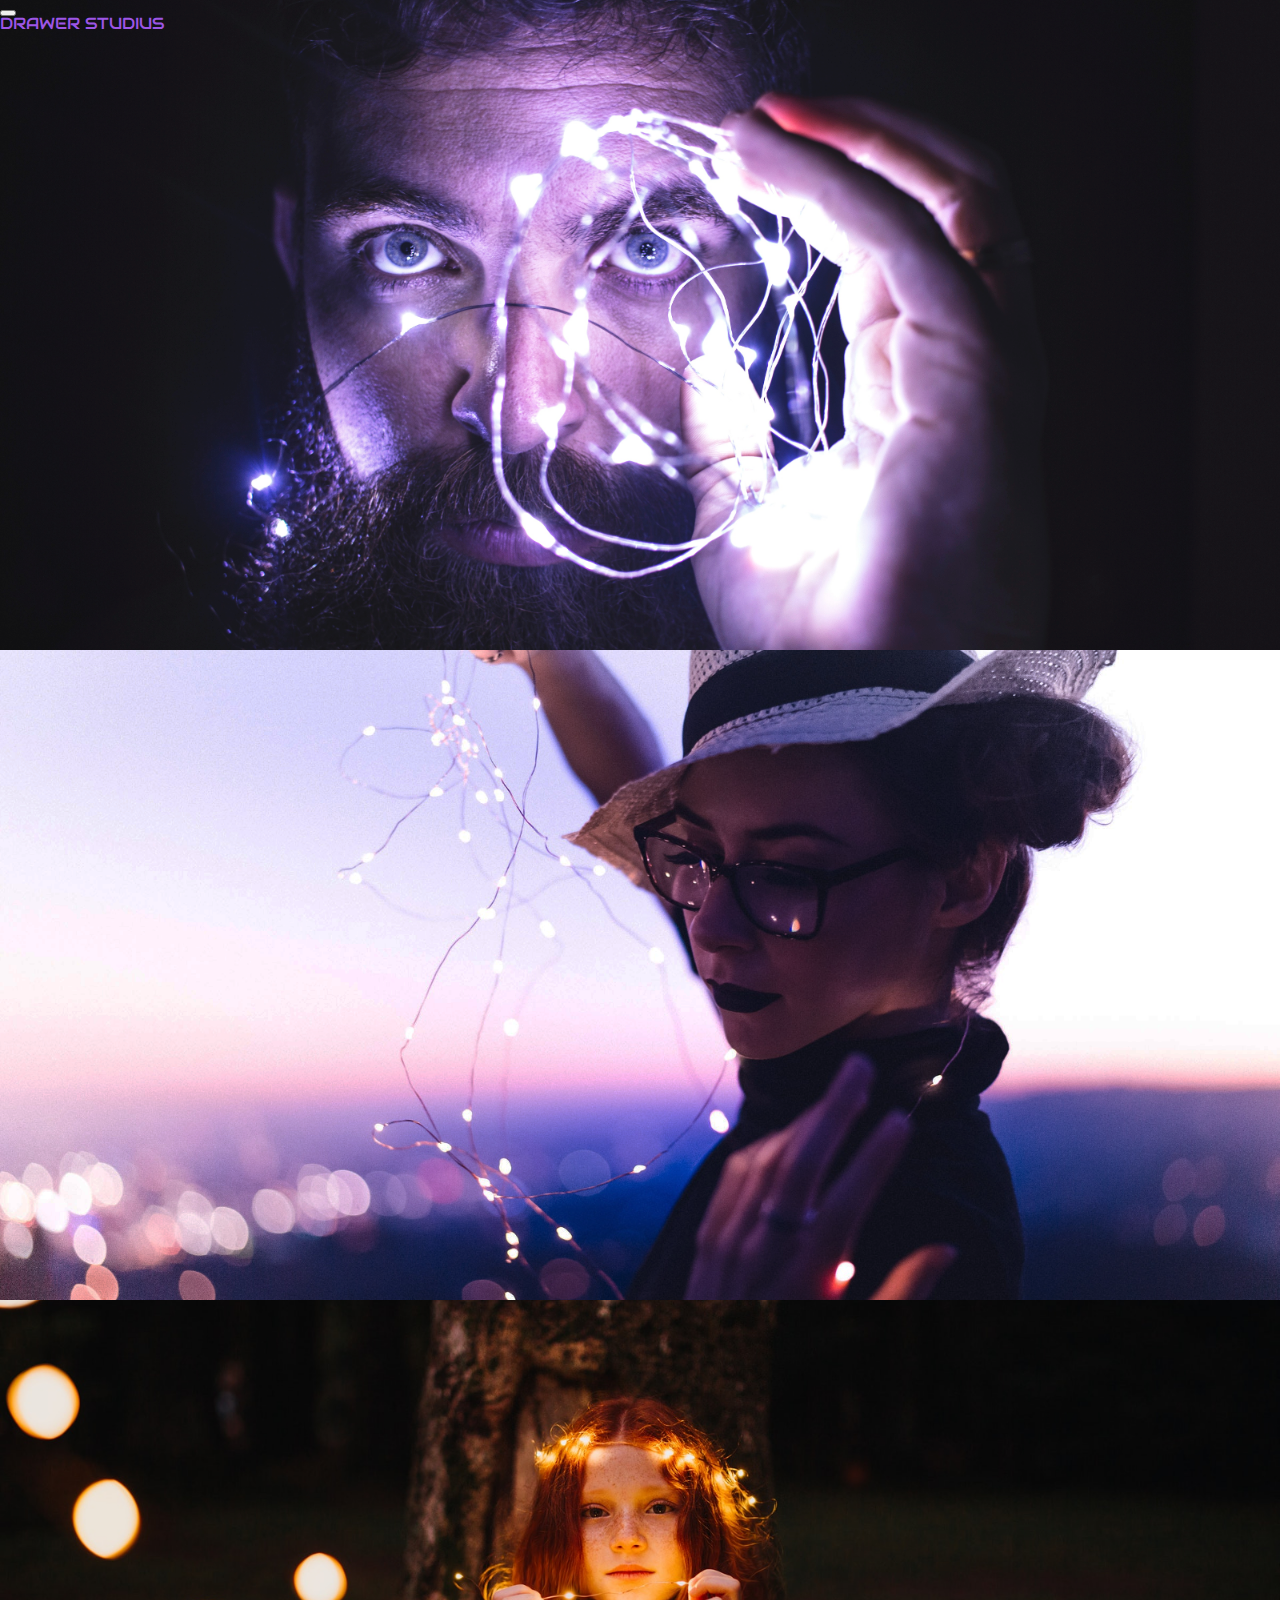
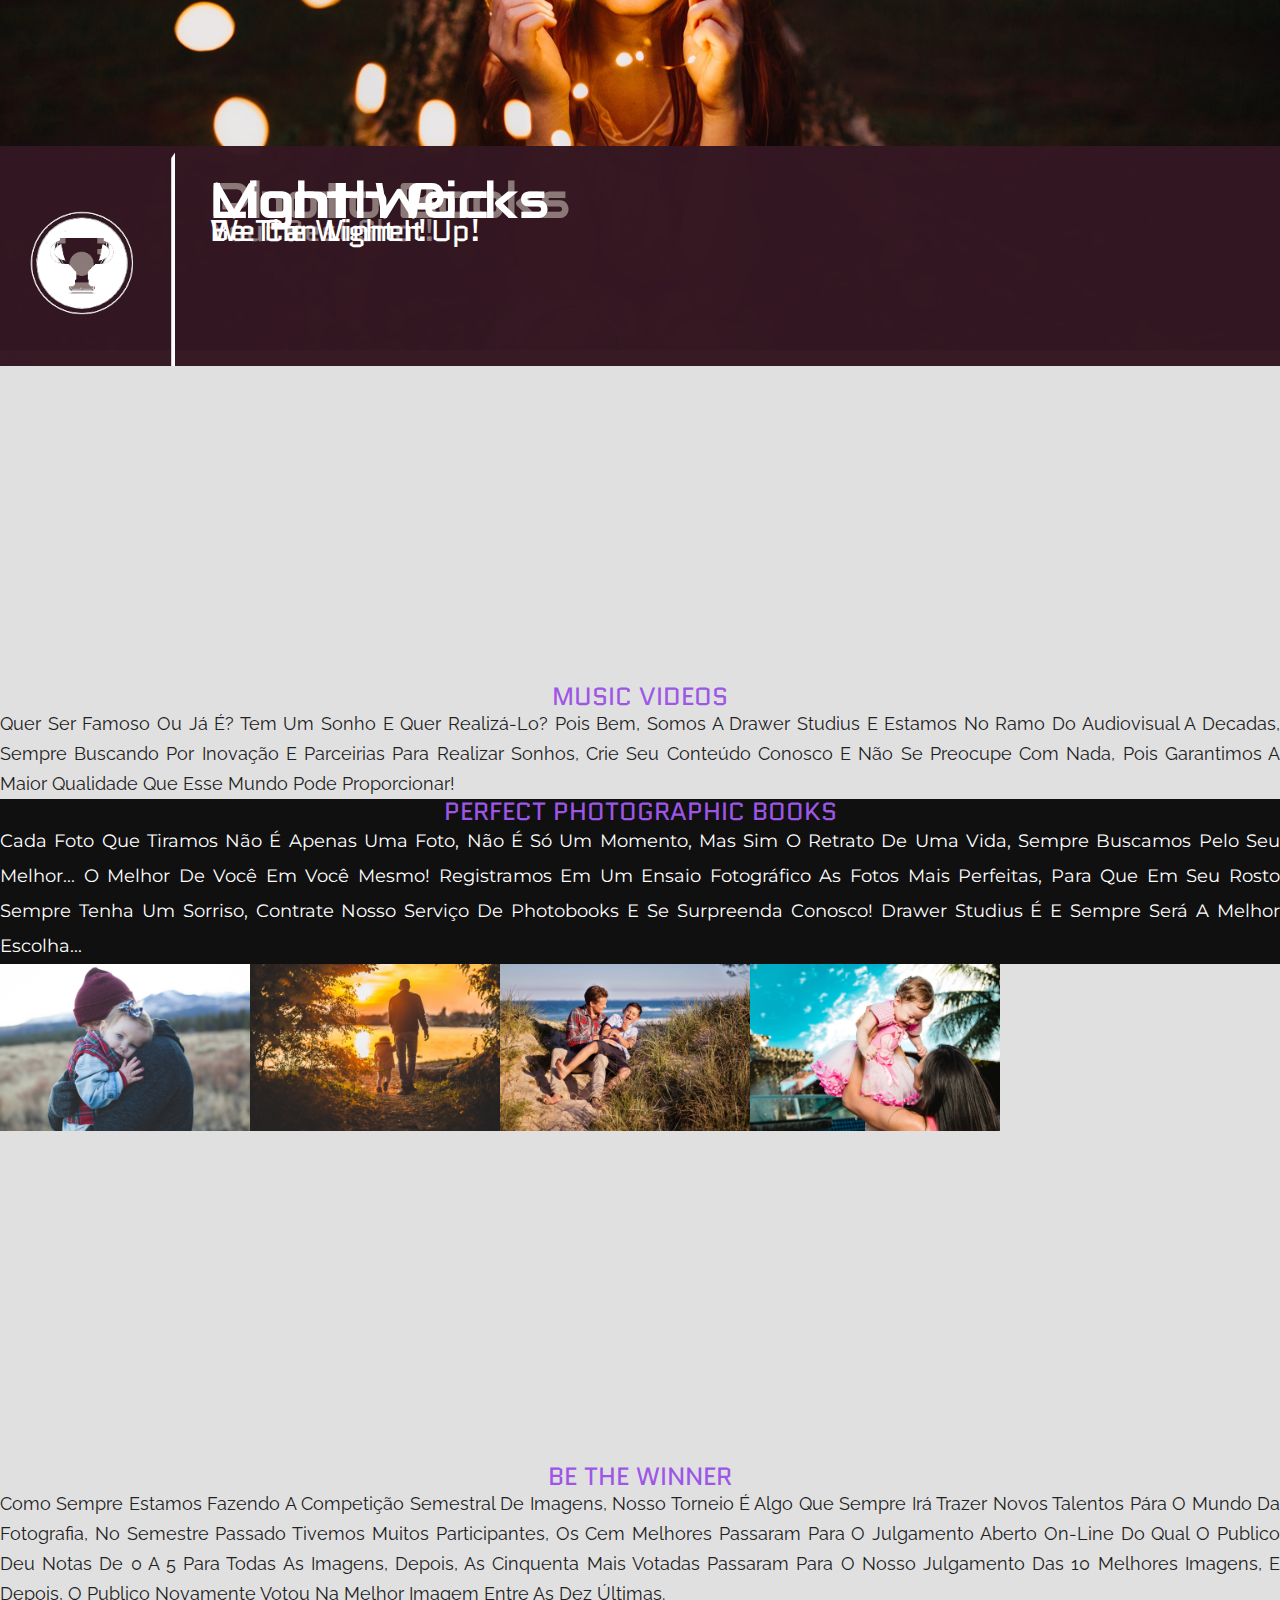
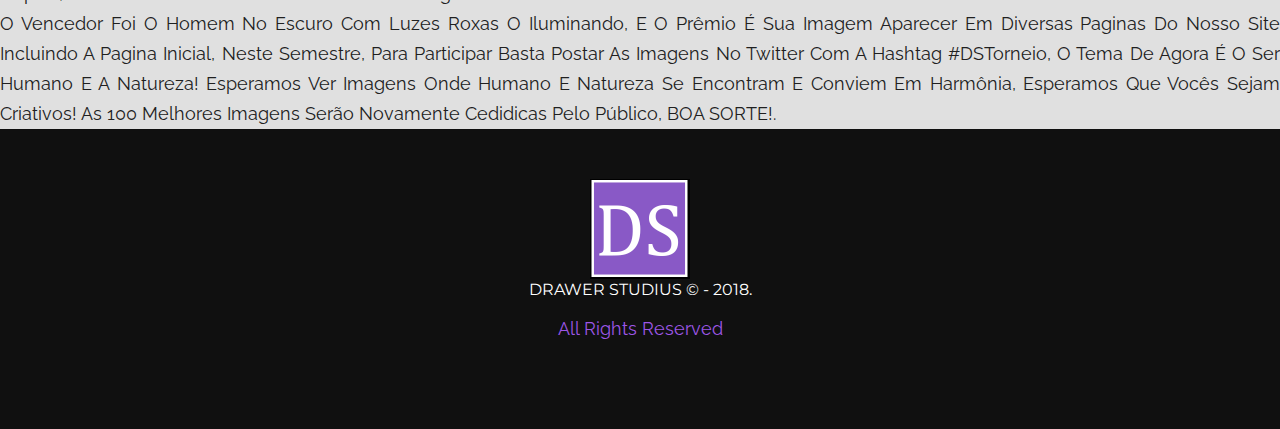
<file: index.html>
<!doctype html>
<html lang="pt-br" dir="ltr">
<head>
  <!-- Required meta tags -->
  <meta charset="utf-8">
  <meta name="viewport" content="width=device-width, initial-scale=1, shrink-to-fit=no">

  <!-- Bootstrap CSS -->
  <link rel="stylesheet" href="https://stackpath.bootstrapcdn.com/bootstrap/4.1.3/css/bootstrap.min.css" integrity="sha384-MCw98/SFnGE8fJT3GXwEOngsV7Zt27NXFoaoApmYm81iuXoPkFOJwJ8ERdknLPMO" crossorigin="anonymous">
  <link rel="stylesheet" href="css/master.css">
  <link rel="stylesheet" href="css/reset.css">
  <link rel="icon" href="images/logo.png">
  <title>Drawer Studius</title>
</head>

<body>

  <nav class="navbar navbar-expand-lg navbar-light bg-light">
    <button class="navbar-toggler" type="button" data-toggle="collapse" data-target="#navbarTogglerDemo03" aria-controls="navbarTogglerDemo03" aria-expanded="false" aria-label="Toggle navigation">
      <span class="navbar-toggler-icon"></span>
    </button>
    <h1 class="navbar-brand">DRAWER STUDIUS</h1>
    <div class="collapse navbar-collapse" id="navbarTogglerDemo03">
      <ul class="navbar-nav mr-auto mt-0 mt-lg-0">
        <li class="nav-item active">
          <a class="nav-link" href="index.html">Home <span class="sr-only">(current)</span></a>
        </li>
        <li id="prod" class="nav-item">
          <a class="nav-link" href="html/produtos.html">Services</a>
        </li>
      </ul>
      <div id="login">
        <a href="html/login.html">Login</a>
      </div>
    </div>
  </nav>

  <div class="quad"></div>
  <div class="quad2"></div>
  <div class="quad4">
    <div class="container">
      <div class="row">
        <div id="cont-prod" class="col-12">
          <figure id="quad4-fig" class="col-6 zoom">
            <img id="prod-img" src="images/products/wed2.png" width="100%" height="100%" class="figure-img img-fluid" alt="works">
          </figure>
          <div id="quad4-links" class="col-4">
            <a href="html/wedding.html" id="wd" class="nav-link">Weddings</a>
            <a href="html/photobooks.html" id="bk" class="nav-link">Photo Books</a>
            <a href="html/videoclips.html" id="vc" class="nav-link">Video Clips</a>
          </div>
        </div>
      </div>
    </div>
  </div>

  <div id="carrinho" class="container-fluid w-100 p-0">
    <div id="carouselExampleFade" class="carousel slide carousel-fade" data-ride="carousel">
      <div class="carousel-inner">
        <div id="carrinho1" class="carousel-item active">
          <div id="quad3-img1" class="quad3"></div>
          <img class="car-img" src="images/car/logo-roxa.png">
          <img class="car-listra" src="images/car/listra-h.png">
          <h2 class="h-car">Light Works</h2>
          <p class="car">We can light it up!</p>
        </div>

        <div id="carrinho2" class="carousel-item">
          <div id="quad3-img2" class="quad3">
          <img class="car-listra" src="images/car/listra-h.png">
          <img class="car-img" src="images/car/logo-books.png">
          <h2 class="h-car">Photo Books</h2>
          <p class="car">Your best shot!</p>
          </div>
        </div>

        <div id="carrinho3" class="carousel-item">
          <div id="quad3-img3" class="quad3"></div>
          <img class="car-img" src="images/car/logo-trofeu.png">
          <img class="car-listra" src="images/car/listra-h.png">
          <h2 class="h-car">Month Pic</h2>
          <p class="car">Be the winner!</p>
        </div>
      </div>
      <a class="carousel-control-next" href="#carouselExampleFade" role="button" data-slide="next">
        <span class="carousel-control-next-icon" aria-hidden="true"></span>
        <span class="sr-only">Next</span>
      </a>
    </div>
  </div>

  <main class="container-fluid w-100">
    <div class="row">


  <!-- MUSIC VIDEO -->
  <div class="container mt-5 mb-5">
    <div class="row">
      <div class="col-12 col-sm-12 col-md-12 col-lg-8">
        <figure class="embed-responsive embed-responsive-16by9 rounded">
          <iframe width="100%" height="315" src="https://www.youtube.com/embed/qsODvCr5Uwk?rel=0&amp;controls=0&amp;showinfo=0" frameborder="0" allow="autoplay; encrypted-media" allowfullscreen></iframe>
        </figure>
      </div>
      <div class="col-12 col-sm-12 col-md-12 col-lg-4">
        <h5 class="nav-link">Music Videos</h5>
        <p>Quer ser famoso ou já é? Tem um sonho e quer realizá-lo? Pois bem, somos a Drawer Studius e estamos no ramo do audiovisual a decadas, sempre buscando por inovação e parceirias para realizar sonhos, crie seu conteúdo conosco e não se preocupe com nada, pois garantimos a maior qualidade que esse mundo pode proporcionar!</p>
      </div>
    </div>
  </div>

  <!-- BOOKS -->
  <div class="container-fluid escuro">
    <div class="container mt-5 mb-5">
      <div class="row">
        <div class="col-12 mt-2 mb-3">
          <h5 class="nav-link">Perfect Photographic Books</h5>
        </div>
        <div class="col-12 col-sm-12 col-md-12 col-lg-5">
          <p class="white">Cada foto que tiramos não é apenas uma foto, não é só um momento, mas sim o retrato de uma vida, sempre buscamos pelo seu melhor... O melhor de você em você mesmo! Registramos em um ensaio fotográfico as fotos mais perfeitas, para que em seu rosto sempre tenha um sorriso, contrate nosso serviço de photobooks e se surpreenda conosco! Drawer Studius é e sempre será a melhor escolha...</p>
        </div>
        <div class="col-12 col-sm-12 col-md-12 col-lg-7 mb-5">
          <figure class="books-img">
            <div class="zoom rounded">
              <img src="images/products/bk5.png" class="rounded" alt="books">
            </div>
            <div class="zoom rounded">
            <img src="images/products/bk6.png" class="rounded" alt="books">
          </div>
          <div class="zoom rounded">
            <img src="images/products/bk10.png" class="rounded" alt="books">
          </div>
          <div class="zoom rounded">
            <img src="images/products/bk9.png" class="rounded" alt="books">
          </div>
          </figure>
        </div>
      </div>
    </div>
  </div>

  <!-- Tournament -->
  <div class="container-fluid news-1"></div>
  <div class="container mb-5">
    <div class="row">
      <div class="col-12 col-sm-12 col-md-12 col-lg-12">
        <h5 class="nav-link mt-3 mb-3">Be The Winner</h5>
      </div>
      <div class="col-12 col-sm-12 col-md-12 col-lg-6">
        <p>Como sempre estamos fazendo a competição semestral de imagens, nosso torneio é algo que sempre irá trazer novos talentos pára o mundo da fotografia, no semestre passado tivemos muitos participantes, os cem melhores passaram para o julgamento aberto on-line do qual o publico deu notas de 0 a 5 para todas as imagens, depois, as cinquenta mais votadas passaram para o nosso julgamento das 10 melhores imagens, e depois, o publico novamente votou na melhor imagem entre as dez últimas.</p>
      </div>
      <div class="col-12 col-sm-12 col-md-12 col-lg-6">
        <p>O vencedor foi o Homem no Escuro com luzes roxas o iluminando, e o prêmio é sua imagem aparecer em diversas paginas do nosso site incluindo a pagina inicial, neste semestre, para participar basta postar as imagens no twitter com a hashtag #DSTorneio, o tema de agora é o ser humano e a natureza! esperamos ver imagens onde humano e natureza se encontram e conviem em harmônia, esperamos que vocês sejam criativos! as 100 melhores imagens serão novamente cedidicas pelo público, BOA SORTE!.</p>
      </div>
    </div>
  </div>

</div>
</main>

<footer class="container-fluid w-100">
  <div class="row">
    <div class="col-12">
      <div class="col-12">
        <img src="images/logo.png" width="100" alt="logo"><br>
        <h4 class="mt-5">DRAWER STUDIUS &copy; - 2018.</h4><br>
        <p class="nav-link">all rights reserved</p>
    </div>
    </div>
  </div>
</footer>


  <!-- jQuery first, then Popper.js, then Bootstrap JS -->
  <script src="https://code.jquery.com/jquery-3.3.1.slim.min.js" integrity="sha384-q8i/X+965DzO0rT7abK41JStQIAqVgRVzpbzo5smXKp4YfRvH+8abtTE1Pi6jizo" crossorigin="anonymous"></script>
  <script src="https://cdnjs.cloudflare.com/ajax/libs/popper.js/1.14.3/umd/popper.min.js" integrity="sha384-ZMP7rVo3mIykV+2+9J3UJ46jBk0WLaUAdn689aCwoqbBJiSnjAK/l8WvCWPIPm49" crossorigin="anonymous"></script>
  <script src="https://stackpath.bootstrapcdn.com/bootstrap/4.1.3/js/bootstrap.min.js" integrity="sha384-ChfqqxuZUCnJSK3+MXmPNIyE6ZbWh2IMqE241rYiqJxyMiZ6OW/JmZQ5stwEULTy" crossorigin="anonymous"></script>
  <!-- Optional JavaScript -->
  <script type="text/javascript" src="javascript/jquery-funcoes.js"></script>
</body>
</html>
</file>
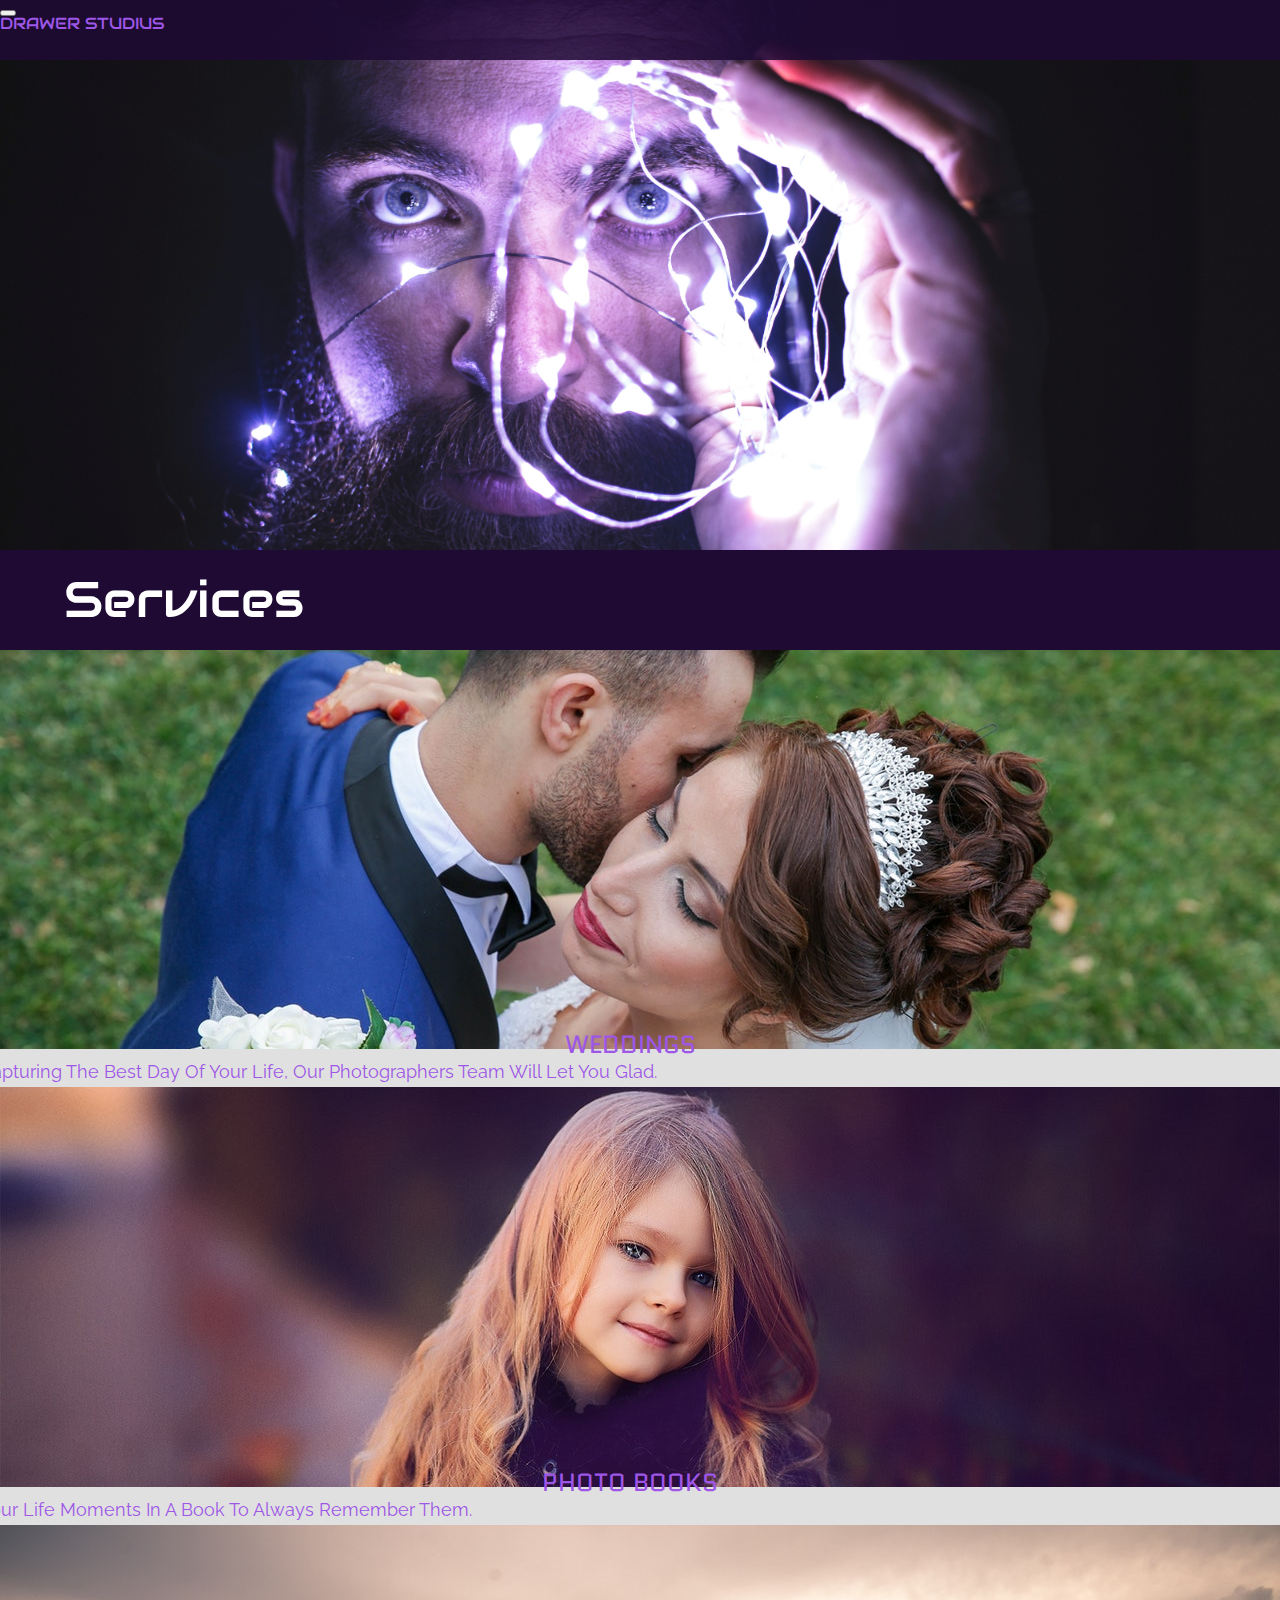
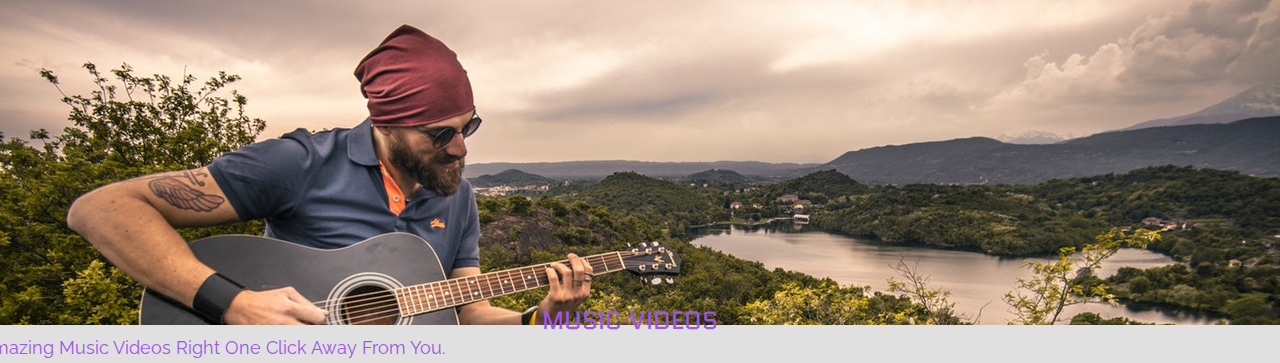
<file: html/produtos.html>
<!doctype html>
<html lang="pt-br" dir="ltr">
<head>
  <!-- Required meta tags -->
  <meta charset="utf-8">
  <meta name="viewport" content="width=device-width, initial-scale=1, shrink-to-fit=no">

  <!-- Bootstrap CSS -->
  <link rel="stylesheet" href="https://stackpath.bootstrapcdn.com/bootstrap/4.1.3/css/bootstrap.min.css" integrity="sha384-MCw98/SFnGE8fJT3GXwEOngsV7Zt27NXFoaoApmYm81iuXoPkFOJwJ8ERdknLPMO" crossorigin="anonymous">
  <link rel="stylesheet" href="../css/master.css">
  <link rel="stylesheet" href="../css/reset.css">
  <link rel="icon" href="../images/logo.png">
  <title>Drawer Studius - Services</title>
</head>

<body>

  <nav class="navbar navbar-expand-lg navbar-light bg-light">
    <button class="navbar-toggler" type="button" data-toggle="collapse" data-target="#navbarTogglerDemo03" aria-controls="navbarTogglerDemo03" aria-expanded="false" aria-label="Toggle navigation">
      <span class="navbar-toggler-icon"></span>
    </button>
    <h1 class="navbar-brand">DRAWER STUDIUS</h1>
    <div class="collapse navbar-collapse" id="navbarTogglerDemo03">
      <ul class="navbar-nav mr-auto mt-0 mt-lg-0">
        <li class="nav-item active">
          <a class="nav-link" href="../index.html">Home<span class="sr-only">(current)</span></a>
        </li>
        <li id="prod" class="nav-item">
          <a class="nav-link" href="#">Services</a>
        </li>
      </ul>
      <div id="login">
        <a href="login.html">Login</a>
      </div>
    </div>
  </nav>

  <div class="quad"></div>
  <div class="quad2"></div>
  <div class="quad4">
    <div class="container">
      <div class="row">
        <div id="cont-prod" class="col-12">
          <figure id="quad4-fig" class="col-6 zoom">
            <img id="prod-img" src="../images/products/wed2.png" width="100%" height="100%" class="figure-img img-fluid" alt="works">
          </figure>
          <div id="quad4-links" class="col-4">
            <a href="wedding.html" id="wd" class="nav-link">Weddings</a>
            <a href="photobooks.html" id="bk" class="nav-link">Photo Books</a>
            <a href="videoclips.html" id="vc" class="nav-link">Video Clips</a>
          </div>
        </div>
      </div>
    </div>
  </div>

  <div class="container-fluid capa-prods"></div>
  <div class="tit-div mt-1 mb-5">
    <h2 class="title">Services</h2>
  </div>

  <main class="container-fluid w-100 mt-3 mb-5">
    <div class="container">
  <a href="wedding.html">
    <div class="row mt-4">
      <div class="card bg-dark text-white zoom">
        <img class="card-img" src="../images/products/wed.png" alt="Card image">
        <div class="card-img-overlay">
          <h5 class="nav-link bg-dark">Weddings</h5>
          <p class="bg-light w-75 nav-link esconde">Capturing the best day of your life, our photographers team will let you glad.</p>
        </div>
      </div>
    </div>
  </a>
  <a href="photobooks.html">
    <div class="row mt-4">
      <div class="card bg-dark text-white zoom">
        <img class="card-img"  src="../images/products/book.png" alt="Card image">
        <div class="card-img-overlay">
          <h5 class="nav-link bg-dark">Photo Books</h5>
          <p class="bg-light w-75 nav-link esconde">Your life moments in a book to always remember them.</p>
        </div>
      </div>
    </div>
  </a>
  <a href="videoclips.html">
    <div class="row mt-4">
      <div class="card bg-dark text-white zoom">
        <img class="card-img" src="../images/products/vid-clip.png" alt="Card image">
        <div class="card-img-overlay">
          <h5 class="nav-link bg-dark">Music Videos</h5>
          <p class="bg-light w-75 nav-link esconde">Amazing Music videos right one click away from you.</p>
        </div>
      </div>
    </div>
  </a>
</main>

  <footer class="container-fluid w-100">
    <div class="row">
      <div class="col-12">
        <div class="col-12">
          <img src="../images/logo.png" width="100" alt="logo"><br>
          <h4 class="mt-5">DRAWER STUDIUS &copy; - 2018.</h4><br>
          <p class="nav-link">all rights reserved</p>
      </div>
      </div>
    </div>
  </footer>
  <!-- jQuery first, then Popper.js, then Bootstrap JS -->
  <script src="https://code.jquery.com/jquery-3.3.1.slim.min.js" integrity="sha384-q8i/X+965DzO0rT7abK41JStQIAqVgRVzpbzo5smXKp4YfRvH+8abtTE1Pi6jizo" crossorigin="anonymous"></script>
  <script src="https://cdnjs.cloudflare.com/ajax/libs/popper.js/1.14.3/umd/popper.min.js" integrity="sha384-ZMP7rVo3mIykV+2+9J3UJ46jBk0WLaUAdn689aCwoqbBJiSnjAK/l8WvCWPIPm49" crossorigin="anonymous"></script>
  <script src="https://stackpath.bootstrapcdn.com/bootstrap/4.1.3/js/bootstrap.min.js" integrity="sha384-ChfqqxuZUCnJSK3+MXmPNIyE6ZbWh2IMqE241rYiqJxyMiZ6OW/JmZQ5stwEULTy" crossorigin="anonymous"></script>
  <!-- Optional JavaScript -->
  <script type="text/javascript" src="../javascript/jquery-funcoes-htmls.js"></script>
</body>
</html>
</file>
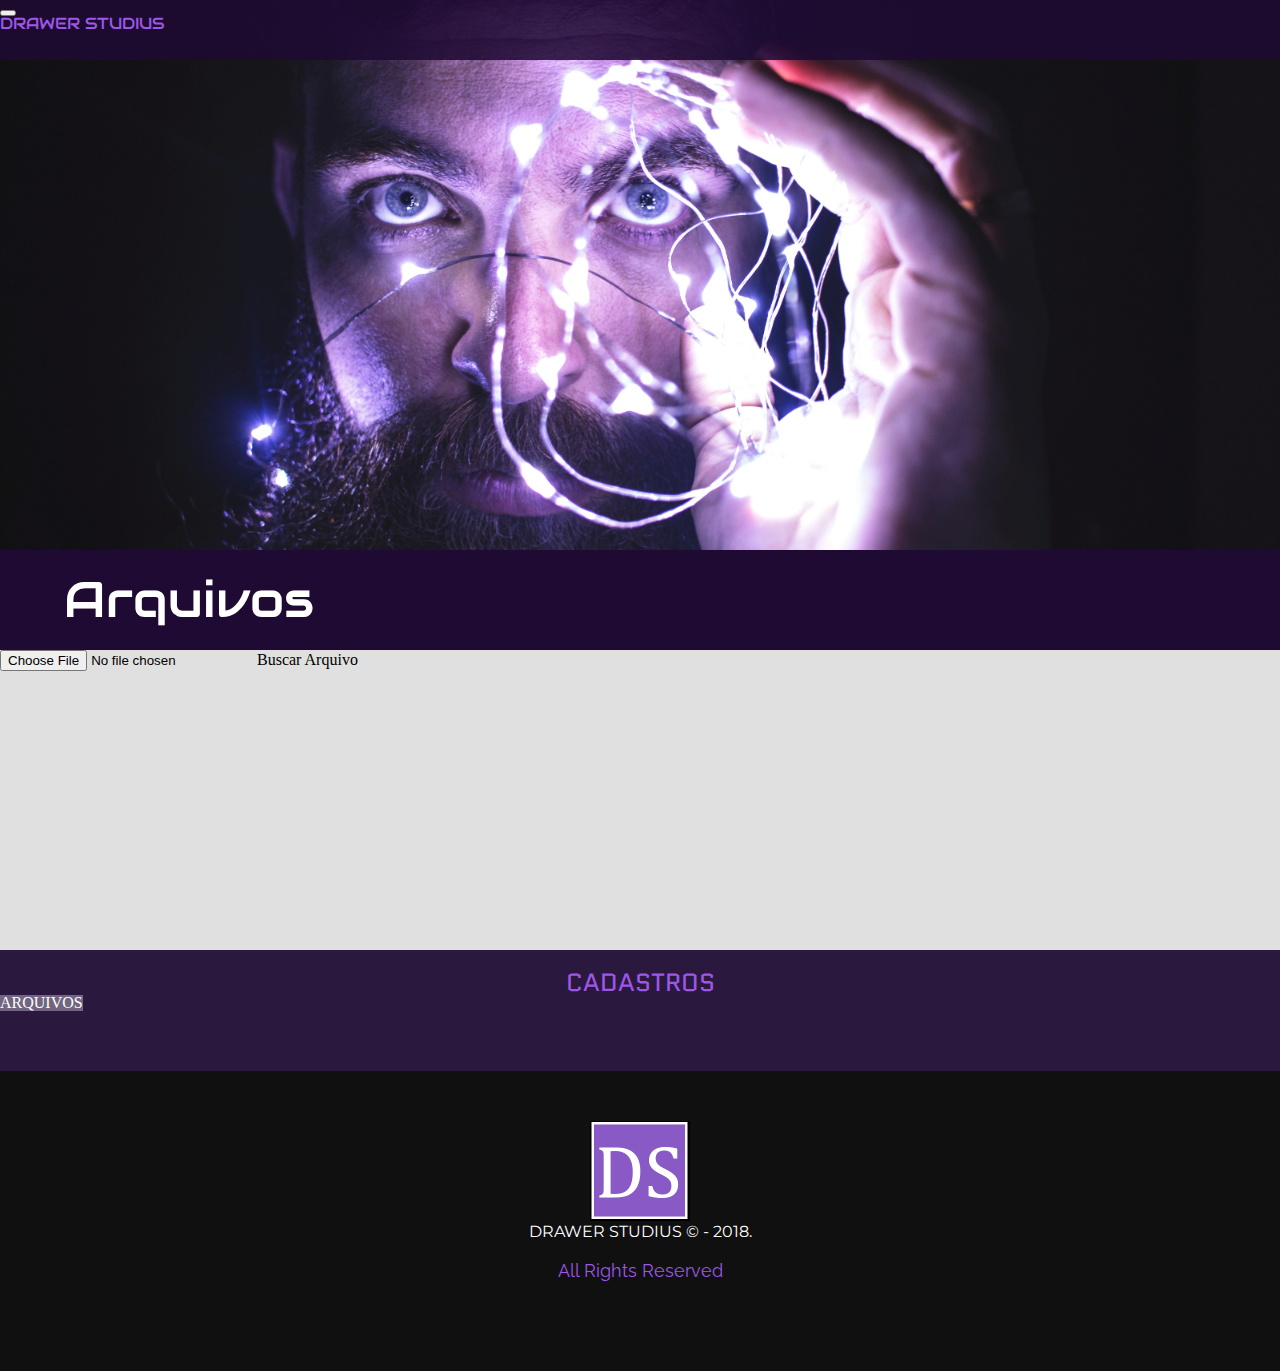
<file: html/intranet/arquivos/cadastroArquivo.html>
<!doctype html>
<html lang="pt-br" dir="ltr">
<head>
  <!-- Required meta tags -->
  <meta charset="utf-8">
  <meta name="viewport" content="width=device-width, initial-scale=1, shrink-to-fit=no">

  <!-- Bootstrap CSS -->
  <link rel="stylesheet" href="https://stackpath.bootstrapcdn.com/bootstrap/4.1.3/css/bootstrap.min.css" integrity="sha384-MCw98/SFnGE8fJT3GXwEOngsV7Zt27NXFoaoApmYm81iuXoPkFOJwJ8ERdknLPMO" crossorigin="anonymous">
  <link rel="stylesheet" href="../../../css/master.css">
  <link rel="stylesheet" href="../../../css/reset.css">
  <link rel="icon" href="../../../images/logo.png">
  <title>Drawer Studius - Arquivos</title>
</head>

<body>

  <nav class="navbar navbar-expand-lg navbar-light bg-light">
    <button class="navbar-toggler" type="button" data-toggle="collapse" data-target="#navbarTogglerDemo03" aria-controls="navbarTogglerDemo03" aria-expanded="false" aria-label="Toggle navigation">
      <span class="navbar-toggler-icon"></span>
    </button>
    <h1 class="navbar-brand">DRAWER STUDIUS</h1>
    <div class="collapse navbar-collapse" id="navbarTogglerDemo03">
      <ul class="navbar-nav mr-auto mt-0 mt-lg-0">
        <li class="nav-item active">
          <!-- <a class="nav-link" href="index-normal.html">funcoes<span class="sr-only">(current)</span></a> -->
        </li>
      </ul>
      <div id="login">
        <a href="login.html">Sair</a>
      </div>
    </div>
  </nav>

  <div class="quad"></div>
  <div class="quad2"></div>

  <div class="container-fluid capa-prods"></div>
  <div class="tit-div mt-1 mb-5">
    <h2 class="title">Arquivos</h2>
  </div>

  <main class="container-fluid w-100 mt-3 mb-5">
    <div class="container">
      <form id="form" action="" method="post">
        <div class="custom-file">
          <input type="file" class="custom-file-input" id="customFile">
          <label class="custom-file-label" for="customFile">Buscar Arquivo</label>
        </div>
      </form>
      <ul id="arquivos">
        <li></li>
      </ul>
    </div>
</main>
<!-- GRID DE APARECER INFOS DE FORMS GRAVADOS -->
<div class="container-fluid w-100 formShow">
  <div class="container">
    <h5 class="nav-link mb-3">Cadastros</h5>
  <div class="row">

    <table class="table table-hover tab">
      <thead>
        <tr>
          <th scope="col">Arquivos</th>
        </tr>
      </thead>
      <tbody>
        <tr>
          <td></td>
        </tr>
      </tbody>
    </table>
  </div>
</div>
</div>
<!-- FIM DO GRIDZINHO -->
<!-- footer -->
  <footer class="container-fluid w-100">
    <div class="row">
      <div class="col-12">
        <div class="col-12">
          <img src="../../../images/logo.png" width="100" alt="logo"><br>
          <h4 class="mt-5">DRAWER STUDIUS &copy; - 2018.</h4><br>
          <p class="nav-link">all rights reserved</p>
      </div>
      </div>
    </div>
  </footer>
  <!-- jQuery first, then Popper.js, then Bootstrap JS -->
  <script src="https://code.jquery.com/jquery-3.3.1.slim.min.js" integrity="sha384-q8i/X+965DzO0rT7abK41JStQIAqVgRVzpbzo5smXKp4YfRvH+8abtTE1Pi6jizo" crossorigin="anonymous"></script>
  <script src="https://cdnjs.cloudflare.com/ajax/libs/popper.js/1.14.3/umd/popper.min.js" integrity="sha384-ZMP7rVo3mIykV+2+9J3UJ46jBk0WLaUAdn689aCwoqbBJiSnjAK/l8WvCWPIPm49" crossorigin="anonymous"></script>
  <script src="https://stackpath.bootstrapcdn.com/bootstrap/4.1.3/js/bootstrap.min.js" integrity="sha384-ChfqqxuZUCnJSK3+MXmPNIyE6ZbWh2IMqE241rYiqJxyMiZ6OW/JmZQ5stwEULTy" crossorigin="anonymous"></script>
  <!-- Optional JavaScript -->
  <script type="text/javascript" src="../js/jQuery-com-chat.js"></script>
</body>
</html>
</file>
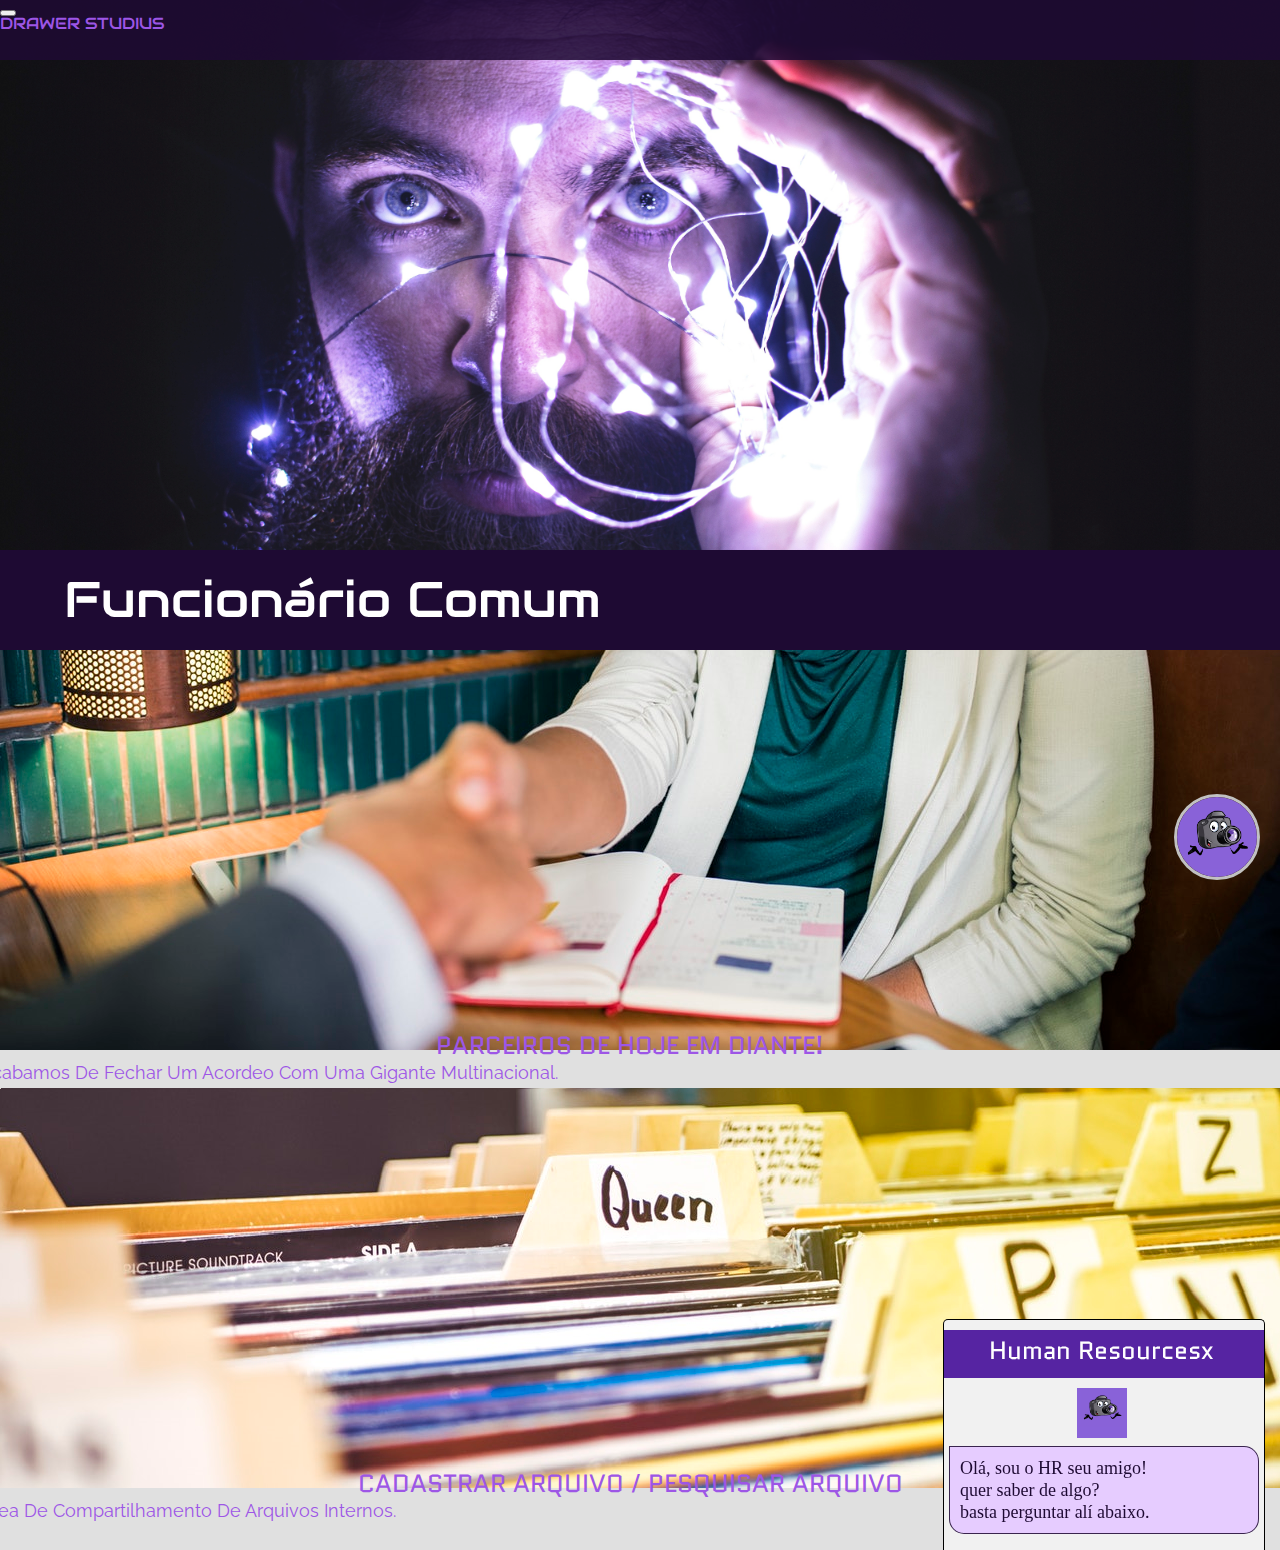
<file: html/intranet/normal/index-normal.html>
<!doctype html>
<html lang="pt-br" dir="ltr">
<head>
  <!-- Required meta tags -->
  <meta charset="utf-8">
  <meta name="viewport" content="width=device-width, initial-scale=1, shrink-to-fit=no">

  <!-- Bootstrap CSS -->
  <link rel="stylesheet" href="https://stackpath.bootstrapcdn.com/bootstrap/4.1.3/css/bootstrap.min.css" integrity="sha384-MCw98/SFnGE8fJT3GXwEOngsV7Zt27NXFoaoApmYm81iuXoPkFOJwJ8ERdknLPMO" crossorigin="anonymous">
  <link rel="stylesheet" href="../../../css/master.css">
  <link rel="stylesheet" href="../../../css/reset.css">
  <link rel="icon" href="../../../images/logo.png">
  <title>Drawer Studius - Funcionario Normal</title>
</head>

<body>

  <nav class="navbar navbar-expand-lg navbar-light bg-light">
    <button class="navbar-toggler" type="button" data-toggle="collapse" data-target="#navbarTogglerDemo03" aria-controls="navbarTogglerDemo03" aria-expanded="false" aria-label="Toggle navigation">
      <span class="navbar-toggler-icon"></span>
    </button>
    <h1 class="navbar-brand">DRAWER STUDIUS</h1>
    <div class="collapse navbar-collapse" id="navbarTogglerDemo03">
      <ul class="navbar-nav mr-auto mt-0 mt-lg-0">
        <li class="nav-item active">
          <a class="nav-link" href="index-normal.html">funcoes<span class="sr-only">(current)</span></a>
        </li>
      </ul>
      <div id="login">
        <a href="login.html">Sair</a>
      </div>
    </div>
  </nav>

  <div class="quad"></div>
  <div class="quad2"></div>

  <div class="container-fluid capa-prods"></div>
  <div class="tit-div mt-1 mb-5">
    <h2 class="title">Funcionário Comum</h2>
  </div>

  <main class="container-fluid w-100 mt-3 mb-5">
    <div class="container">
      <a href="html/nova-parceiria.html">
        <div class="row mt-4">
          <div class="card bg-dark text-white zoom">
            <img class="card-img"  src="../images/acordo2.png" alt="Card image">
            <div class="card-img-overlay">
              <h5 class="nav-link bg-dark">Parceiros de hoje em diante!</h5>
              <p class="bg-light w-75 nav-link esconde">Acabamos de fechar um acordeo com uma gigante multinacional.</p>
            </div>
          </div>
        </div>
      </a>
  <a href="../arquivos/cadastroArquivo.html" target="_blank">
    <div class="row mt-4">
      <div class="card bg-dark text-white zoom">
        <img class="card-img"  src="../images/cadArquivo.png" alt="Card image">
        <div class="card-img-overlay">
          <h5 class="nav-link bg-dark">Cadastrar Arquivo / Pesquisar Arquivo </h5>
          <p class="bg-light w-75 nav-link esconde">Area de compartilhamento de arquivos internos.</p>
        </div>
      </div>
    </div>
  </a>

</div>
</main>

<!-- CHATBOT -->
<div id="conteudoChat">
  <h2 class="chat-tit">Human Resources<span id="fecha-bot" class="float-right light border border-light rounded p-1 pr-2 pl-2">x</span></h2>
  <div class="corpo-chat">
    <ul class="chat">
      <img width="50px" height="50px" class="rounded-circle float-left massacote" src="../images/massacote.png" alt="Mascote">
      <li class="chat-cor chat-txt">Olá, sou o HR seu amigo!<br>quer saber de algo?<br>basta perguntar alí abaixo.</li><br>
    </ul>
  </div>
  <div class="w-100" id="novoItembtn"><button class="w-100" id="meuForm">Quer Perguntar Algo?</button></div><br>
  <form class="w-100" id="novoItemForm">
    <input type="text" id="minhapergunta" class="usu-txt" placeholder=" Entao bora bater um papo!"/>
    <input class="float-right w-100" type="submit" id="adiciona" value="enviar"/>
  </form>
</div>

<div class="bot zoom">
  <figure>
    <img src="../images/massacote.png" alt="Mascote">
  </figure>
</div>
<!-- Fim do bot -->

<!-- footer -->
  <footer class="container-fluid w-100">
    <div class="row">
      <div class="col-12">
        <div class="col-12">
          <img src="../../../images/logo.png" width="100" alt="logo"><br>
          <h4 class="mt-5">DRAWER STUDIUS &copy; - 2018.</h4><br>
          <p class="nav-link">all rights reserved</p>
      </div>
      </div>
    </div>
  </footer>
  <!-- jQuery first, then Popper.js, then Bootstrap JS -->
  <script src="https://code.jquery.com/jquery-3.3.1.slim.min.js" integrity="sha384-q8i/X+965DzO0rT7abK41JStQIAqVgRVzpbzo5smXKp4YfRvH+8abtTE1Pi6jizo" crossorigin="anonymous"></script>
  <script src="https://cdnjs.cloudflare.com/ajax/libs/popper.js/1.14.3/umd/popper.min.js" integrity="sha384-ZMP7rVo3mIykV+2+9J3UJ46jBk0WLaUAdn689aCwoqbBJiSnjAK/l8WvCWPIPm49" crossorigin="anonymous"></script>
  <script src="https://stackpath.bootstrapcdn.com/bootstrap/4.1.3/js/bootstrap.min.js" integrity="sha384-ChfqqxuZUCnJSK3+MXmPNIyE6ZbWh2IMqE241rYiqJxyMiZ6OW/JmZQ5stwEULTy" crossorigin="anonymous"></script>
  <!-- Optional JavaScript -->
  <script type="text/javascript" src="../js/jQuery-com-chat.js"></script>
</body>
</html>
</file>
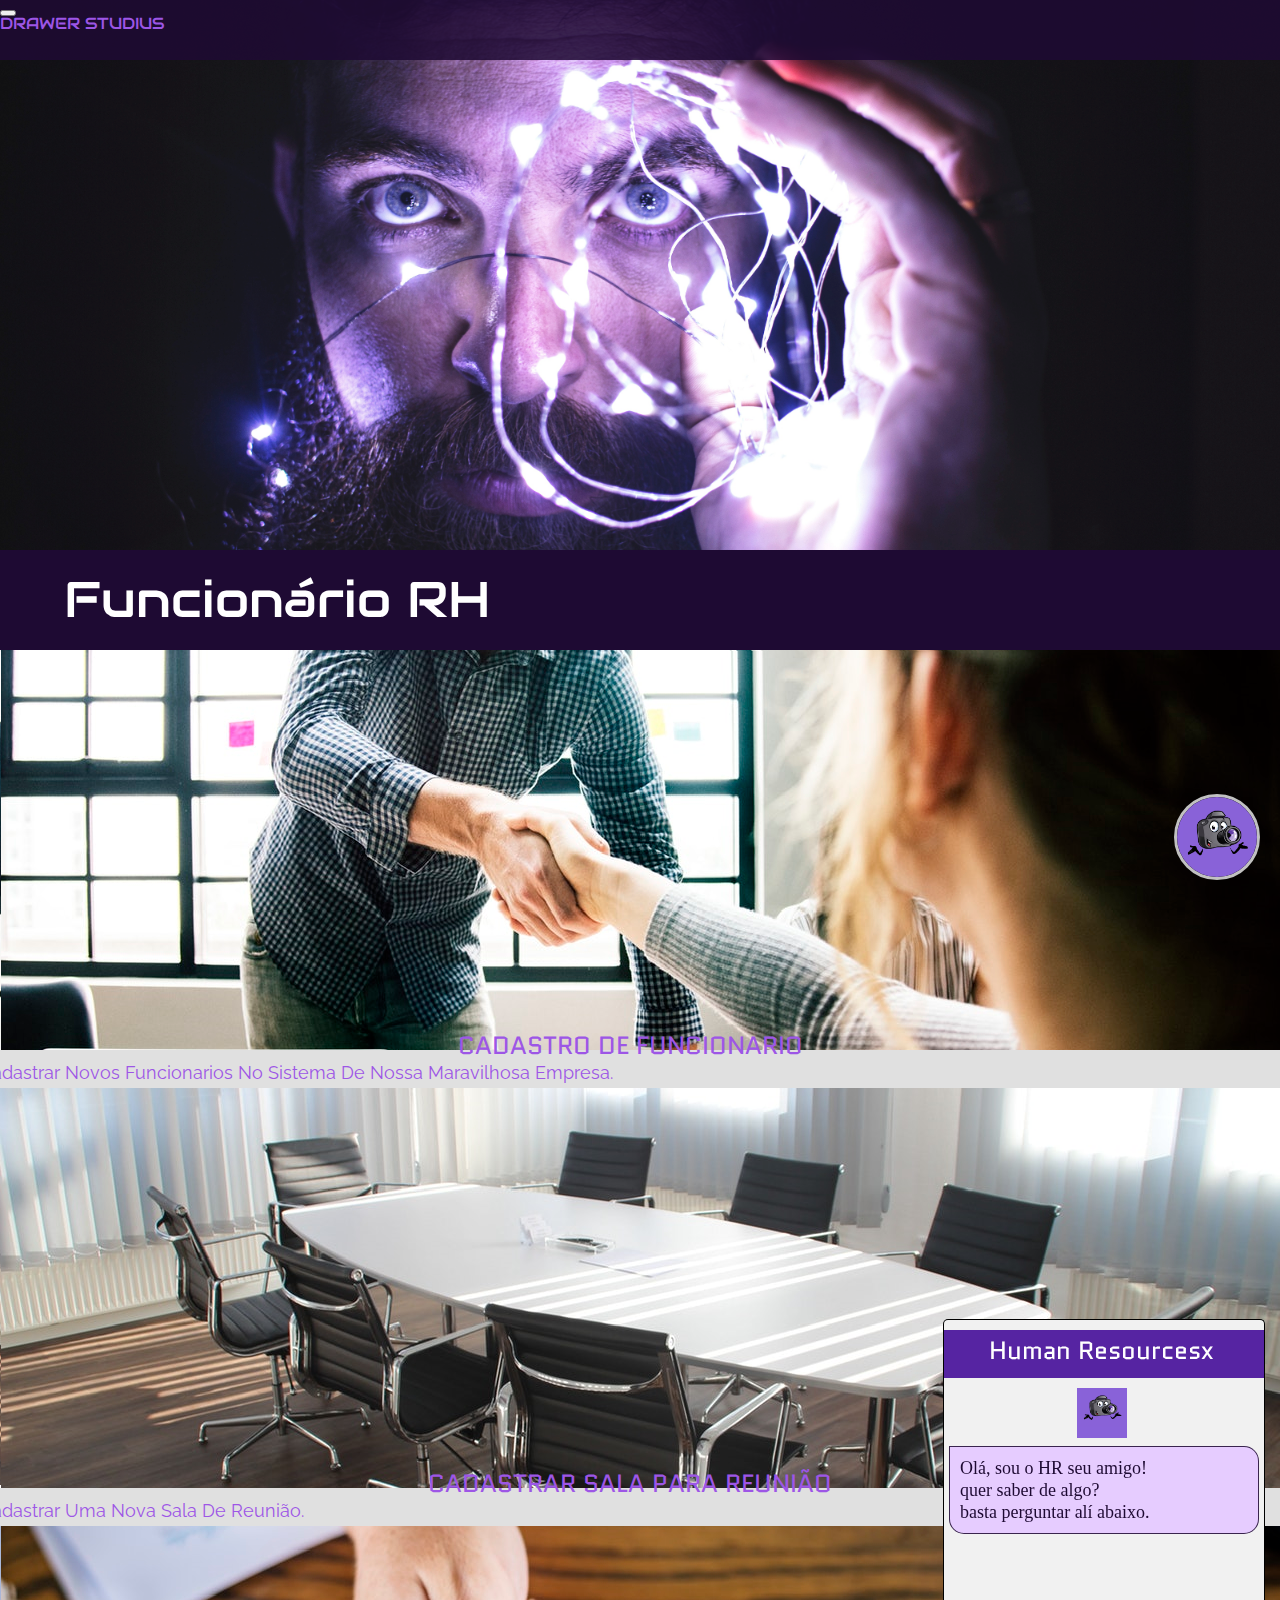
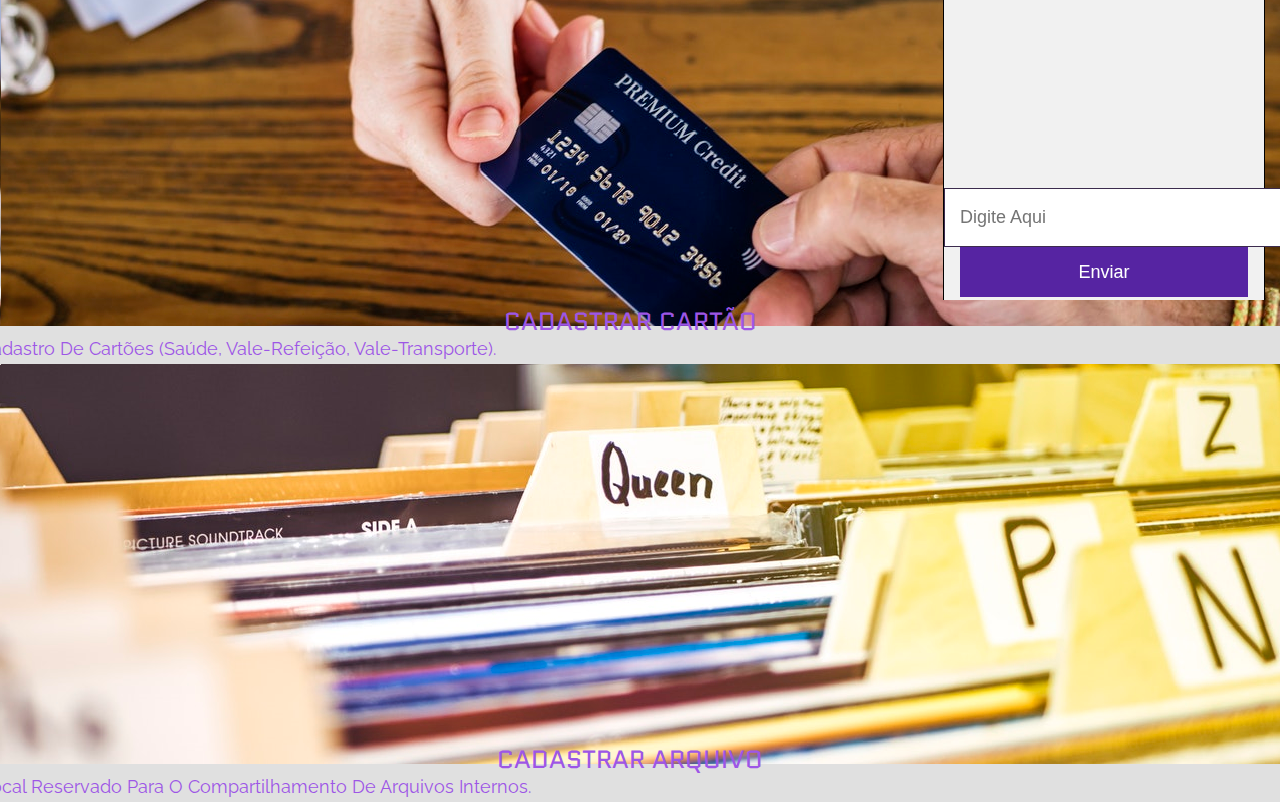
<file: html/intranet/rh/index-rh.html>
<!doctype html>
<html lang="pt-br" dir="ltr">
<head>
  <!-- Required meta tags -->
  <meta charset="utf-8">
  <meta name="viewport" content="width=device-width, initial-scale=1, shrink-to-fit=no">

  <!-- Bootstrap CSS -->
  <link rel="stylesheet" href="https://stackpath.bootstrapcdn.com/bootstrap/4.1.3/css/bootstrap.min.css" integrity="sha384-MCw98/SFnGE8fJT3GXwEOngsV7Zt27NXFoaoApmYm81iuXoPkFOJwJ8ERdknLPMO" crossorigin="anonymous">
  <link rel="stylesheet" href="../../../css/master.css">
  <link rel="stylesheet" href="../../../css/reset.css">
  <link rel="icon" href="../../../images/logo.png">
  <title>Drawer Studius - Human Resources</title>
</head>

<body>

  <nav class="navbar navbar-expand-lg navbar-light bg-light">
    <button class="navbar-toggler" type="button" data-toggle="collapse" data-target="#navbarTogglerDemo03" aria-controls="navbarTogglerDemo03" aria-expanded="false" aria-label="Toggle navigation">
      <span class="navbar-toggler-icon"></span>
    </button>
    <h1 class="navbar-brand">DRAWER STUDIUS</h1>
    <div class="collapse navbar-collapse" id="navbarTogglerDemo03">
      <ul class="navbar-nav mr-auto mt-0 mt-lg-0">
        <li class="nav-item active">
          <a class="nav-link" href="index-rh.html">funcoes<span class="sr-only">(current)</span></a>
        </li>
      </ul>
      <div id="login">
        <a href="login.html">Sair</a>
      </div>
    </div>
  </nav>

  <div class="quad"></div>
  <div class="quad2"></div>

  <div class="container-fluid capa-prods"></div>
  <div class="tit-div mt-1 mb-5">
    <h2 class="title">Funcionário RH</h2>
  </div>

  <main class="container-fluid w-100 mt-3 mb-5">
    <div class="container">
      <a href="html/cadastro-funcionario.html">
        <div class="row mt-4">
          <div class="card bg-dark text-white zoom">
            <img class="card-img" src="../images/cadFuncionario.png" alt="Card image">
            <div class="card-img-overlay">
              <h5 class="nav-link bg-dark">cadastro de Funcionario</h5>
              <p class="bg-light w-75 nav-link esconde">Cadastrar Novos Funcionarios no sistema de nossa maravilhosa empresa.</p>
            </div>
          </div>
        </div>
      </a>
      <a href="html/cadastro-sala.html">
        <div class="row mt-4">
          <div class="card bg-dark text-white zoom">
            <img class="card-img"  src="../images/cadSala.png" alt="Card image">
            <div class="card-img-overlay">
              <h5 class="nav-link bg-dark">Cadastrar sala para reunião</h5>
              <p class="bg-light w-75 nav-link esconde">cadastrar uma nova sala de reunião.</p>
            </div>
          </div>
        </div>
      </a>      
      <a href="html/cadastro-cartao.html">
        <div class="row mt-4">
          <div class="card bg-dark text-white zoom">
            <img class="card-img"  src="../images/cadCartao.png" alt="Card image">
            <div class="card-img-overlay">
              <h5 class="nav-link bg-dark">Cadastrar Cartão</h5>
              <p class="bg-light w-75 nav-link esconde">Cadastro de Cartões (Saúde, Vale-Refeição, Vale-Transporte).</p>
            </div>
          </div>
        </div>
      </a>
      <a href="../arquivos/cadastroArquivo.html" target="_blank">
        <div class="row mt-4">
          <div class="card bg-dark text-white zoom">
            <img class="card-img"  src="../images/cadArquivo.png" alt="Card image">
            <div class="card-img-overlay">
              <h5 class="nav-link bg-dark">Cadastrar Arquivo</h5>
              <p class="bg-light w-75 nav-link esconde">Local reservado para o compartilhamento de arquivos internos.</p>
            </div>
          </div>
        </div>
      </a>
  </div>
</main>
<!-- CHATBOT -->
<div id="conteudoChat">
  <h2 class="chat-tit">Human Resources<span id="fecha-bot" class="float-right light border border-light rounded p-1 pr-2 pl-2">x</span></h2>
  <div class="corpo-chat">
    <ul class="chat">
      <img width="50px" height="50px" class="rounded-circle float-left massacote" src="../images/massacote.png" alt="Mascote">
      <li class="chat-cor chat-txt">Olá, sou o HR seu amigo!<br>quer saber de algo?<br>basta perguntar alí abaixo.</li><br>
    </ul>
  </div>
  <form class="w-100" id="novoItemForm">
    <input type="text" id="minhapergunta" class="usu-txt" placeholder="Digite aqui" autocomplete="off"/>
    <input class="float-right w-100" type="submit" id="adiciona" value="enviar"/>
  </form>
</div>
<div class="bot zoom">
  <figure>
    <img src="../images/massacote.png" alt="Mascote">
  </figure>
</div>
<!-- Fim do bot -->
<!-- footer -->
  <footer class="container-fluid w-100">
    <div class="row">
      <div class="col-12">
        <div class="col-12">
          <img src="../../../images/logo.png" width="100" alt="logo"><br>
          <h4 class="mt-5">DRAWER STUDIUS &copy; - 2018.</h4><br>
          <p class="nav-link">all rights reserved</p>
      </div>
      </div>
    </div>
  </footer>
  <!-- jQuery first, then Popper.js, then Bootstrap JS -->
  <script src="https://code.jquery.com/jquery-3.3.1.slim.min.js" integrity="sha384-q8i/X+965DzO0rT7abK41JStQIAqVgRVzpbzo5smXKp4YfRvH+8abtTE1Pi6jizo" crossorigin="anonymous"></script>
  <script src="https://cdnjs.cloudflare.com/ajax/libs/popper.js/1.14.3/umd/popper.min.js" integrity="sha384-ZMP7rVo3mIykV+2+9J3UJ46jBk0WLaUAdn689aCwoqbBJiSnjAK/l8WvCWPIPm49" crossorigin="anonymous"></script>
  <script src="https://stackpath.bootstrapcdn.com/bootstrap/4.1.3/js/bootstrap.min.js" integrity="sha384-ChfqqxuZUCnJSK3+MXmPNIyE6ZbWh2IMqE241rYiqJxyMiZ6OW/JmZQ5stwEULTy" crossorigin="anonymous"></script>
  <!-- Optional JavaScript -->
  <script type="text/javascript" src="../js/jQuery-com-chat.js"></script>
</body>
</html>
</file>
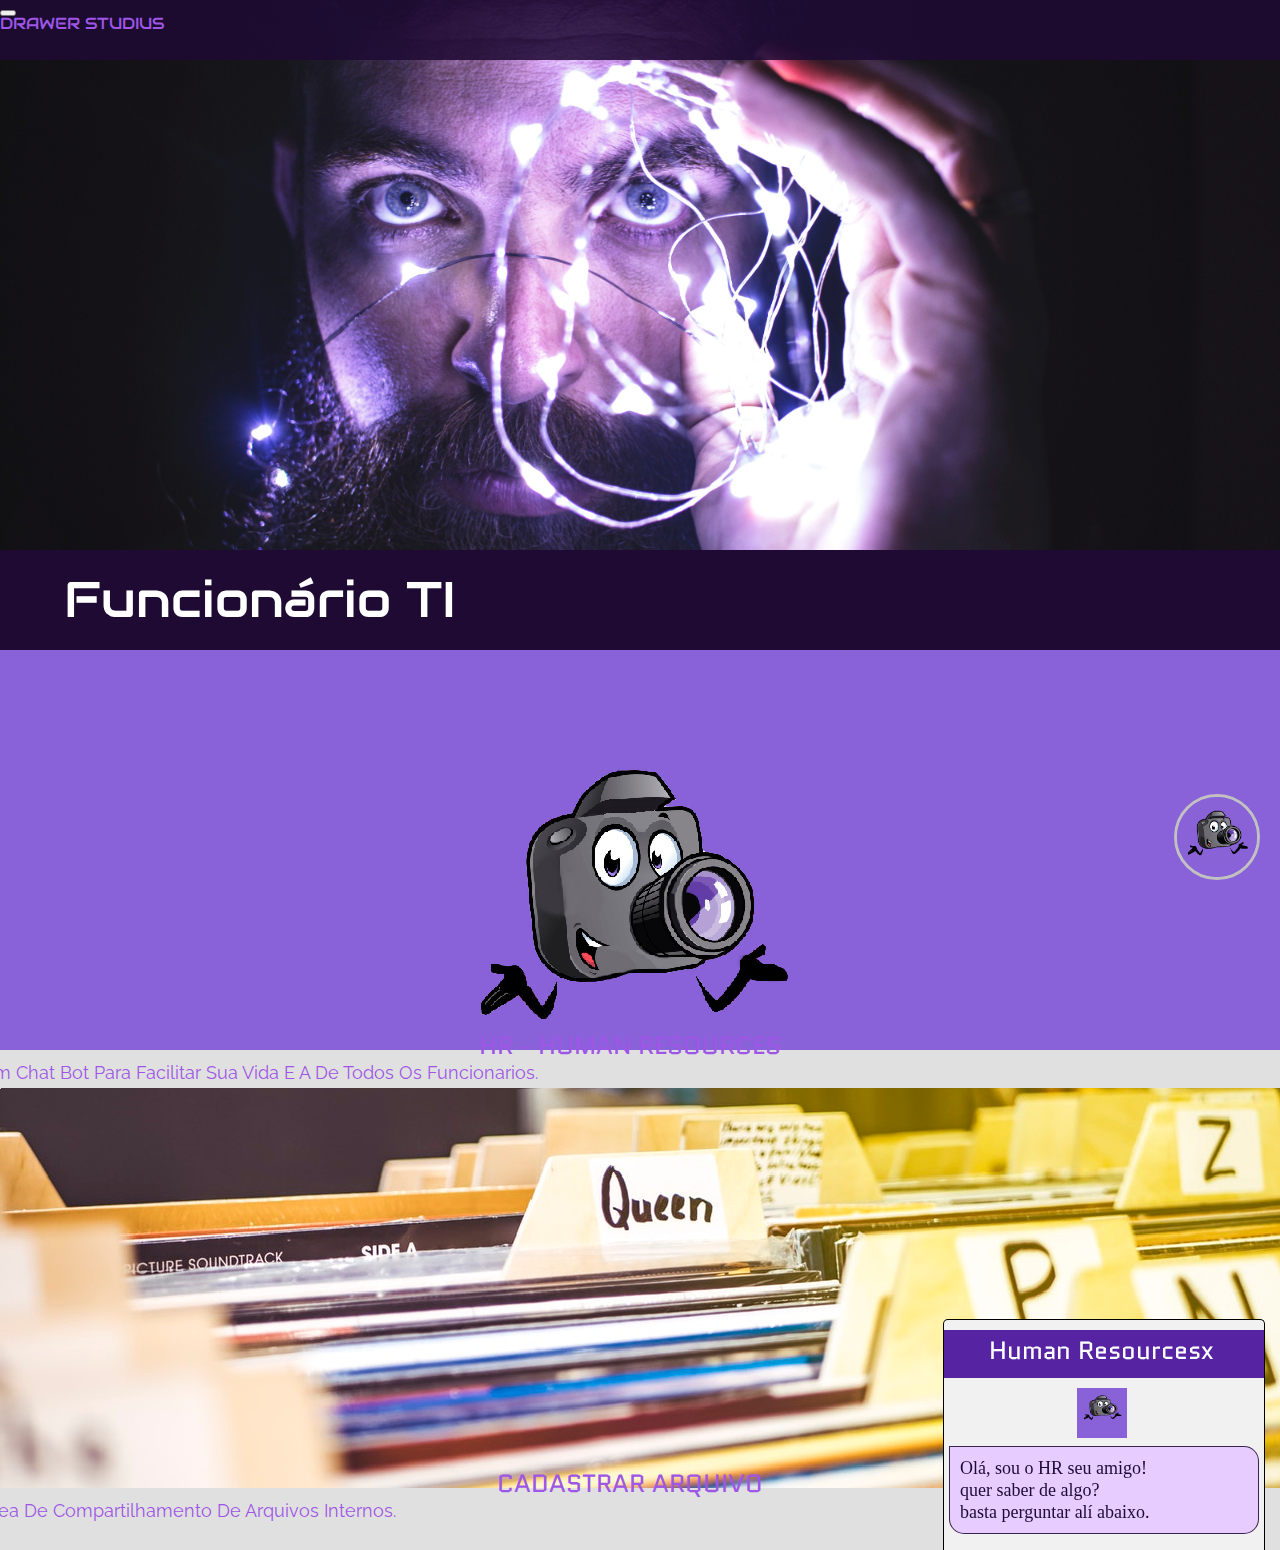
<file: html/intranet/ti/index-ti.html>
<!doctype html>
<html lang="pt-br" dir="ltr">
<head>
  <!-- Required meta tags -->
  <meta charset="utf-8">
  <meta name="viewport" content="width=device-width, initial-scale=1, shrink-to-fit=no">

  <!-- Bootstrap CSS -->
  <link rel="stylesheet" href="https://stackpath.bootstrapcdn.com/bootstrap/4.1.3/css/bootstrap.min.css" integrity="sha384-MCw98/SFnGE8fJT3GXwEOngsV7Zt27NXFoaoApmYm81iuXoPkFOJwJ8ERdknLPMO" crossorigin="anonymous">
  <link rel="stylesheet" href="../../../css/master.css">
  <link rel="stylesheet" href="../../../css/reset.css">
  <link rel="icon" href="../../../images/logo.png">
  <title>Drawer Studius - TI</title>
</head>

<body>

  <nav class="navbar navbar-expand-lg navbar-light bg-light">
    <button class="navbar-toggler" type="button" data-toggle="collapse" data-target="#navbarTogglerDemo03" aria-controls="navbarTogglerDemo03" aria-expanded="false" aria-label="Toggle navigation">
      <span class="navbar-toggler-icon"></span>
    </button>
    <h1 class="navbar-brand">DRAWER STUDIUS</h1>
    <div class="collapse navbar-collapse" id="navbarTogglerDemo03">
      <ul class="navbar-nav mr-auto mt-0 mt-lg-0">
        <li class="nav-item active">
          <a class="nav-link" href="index-ti.html">funcoes<span class="sr-only">(current)</span></a>
        </li>
      </ul>
      <div id="login">
        <a href="login.html">Sair</a>
      </div>
    </div>
  </nav>

  <div class="quad"></div>
  <div class="quad2"></div>

  <div class="container-fluid capa-prods"></div>
  <div class="tit-div mt-1 mb-5">
    <h2 class="title">Funcionário TI</h2>
  </div>

  <main class="container-fluid w-100 mt-3 mb-5">
    <div class="container">
      <a href="html/sobre-chatbot.html">
        <div class="row mt-4">
          <div class="card bg-dark text-white zoom">
            <img class="card-img"  src="../images/HR.png" alt="Card image">
            <div class="card-img-overlay">
              <h5 class="nav-link bg-dark">HR - Human Resources</h5>
              <p class="bg-light w-75 nav-link esconde">Um chat bot para facilitar sua vida e a de todos os funcionarios.</p>
            </div>
          </div>
        </div>
      </a>
  <a href="../arquivos/cadastroArquivo.html" target="_blank">
    <div class="row mt-4">
      <div class="card bg-dark text-white zoom">
        <img class="card-img"  src="../images/cadArquivo.png" alt="Card image">
        <div class="card-img-overlay">
          <h5 class="nav-link bg-dark">Cadastrar Arquivo</h5>
          <p class="bg-light w-75 nav-link esconde">Area de compartilhamento de arquivos internos.</p>
        </div>
      </div>
    </div>
  </a>

</div>
</main>

<!-- CHATBOT -->
<div id="conteudoChat">
  <h2 class="chat-tit">Human Resources<span id="fecha-bot" class="float-right light border border-light rounded p-1 pr-2 pl-2">x</span></h2>
  <div class="corpo-chat">
    <ul class="chat">
      <img width="50px" height="50px" class="rounded-circle float-left massacote" src="../images/massacote.png" alt="Mascote">
      <li class="chat-cor chat-txt">Olá, sou o HR seu amigo!<br>quer saber de algo?<br>basta perguntar alí abaixo.</li><br>
    </ul>
  </div>
  <div class="w-100" id="novoItembtn"><button class="w-100" id="meuForm">Quer Perguntar Algo?</button></div><br>
  <form class="w-100" id="novoItemForm">
    <input type="text" id="minhapergunta" class="usu-txt" placeholder=" Entao bora bater um papo!"/>
    <input class="float-right w-100" type="submit" id="adiciona" value="enviar"/>
  </form>
</div>

<div class="bot zoom">
  <figure>
    <img src="../images/massacote.png" alt="Mascote">
  </figure>
</div>
<!-- Fim do bot -->

<!-- footer -->
  <footer class="container-fluid w-100">
    <div class="row">
      <div class="col-12">
        <div class="col-12">
          <img src="../../../images/logo.png" width="100" alt="logo"><br>
          <h4 class="mt-5">DRAWER STUDIUS &copy; - 2018.</h4><br>
          <p class="nav-link">all rights reserved</p>
      </div>
      </div>
    </div>
  </footer>
  <!-- jQuery first, then Popper.js, then Bootstrap JS -->
  <script src="https://code.jquery.com/jquery-3.3.1.slim.min.js" integrity="sha384-q8i/X+965DzO0rT7abK41JStQIAqVgRVzpbzo5smXKp4YfRvH+8abtTE1Pi6jizo" crossorigin="anonymous"></script>
  <script src="https://cdnjs.cloudflare.com/ajax/libs/popper.js/1.14.3/umd/popper.min.js" integrity="sha384-ZMP7rVo3mIykV+2+9J3UJ46jBk0WLaUAdn689aCwoqbBJiSnjAK/l8WvCWPIPm49" crossorigin="anonymous"></script>
  <script src="https://stackpath.bootstrapcdn.com/bootstrap/4.1.3/js/bootstrap.min.js" integrity="sha384-ChfqqxuZUCnJSK3+MXmPNIyE6ZbWh2IMqE241rYiqJxyMiZ6OW/JmZQ5stwEULTy" crossorigin="anonymous"></script>
  <!-- Optional JavaScript -->
  <script type="text/javascript" src="../js/jQuery-com-chat.js"></script>
</body>
</html>
</file>
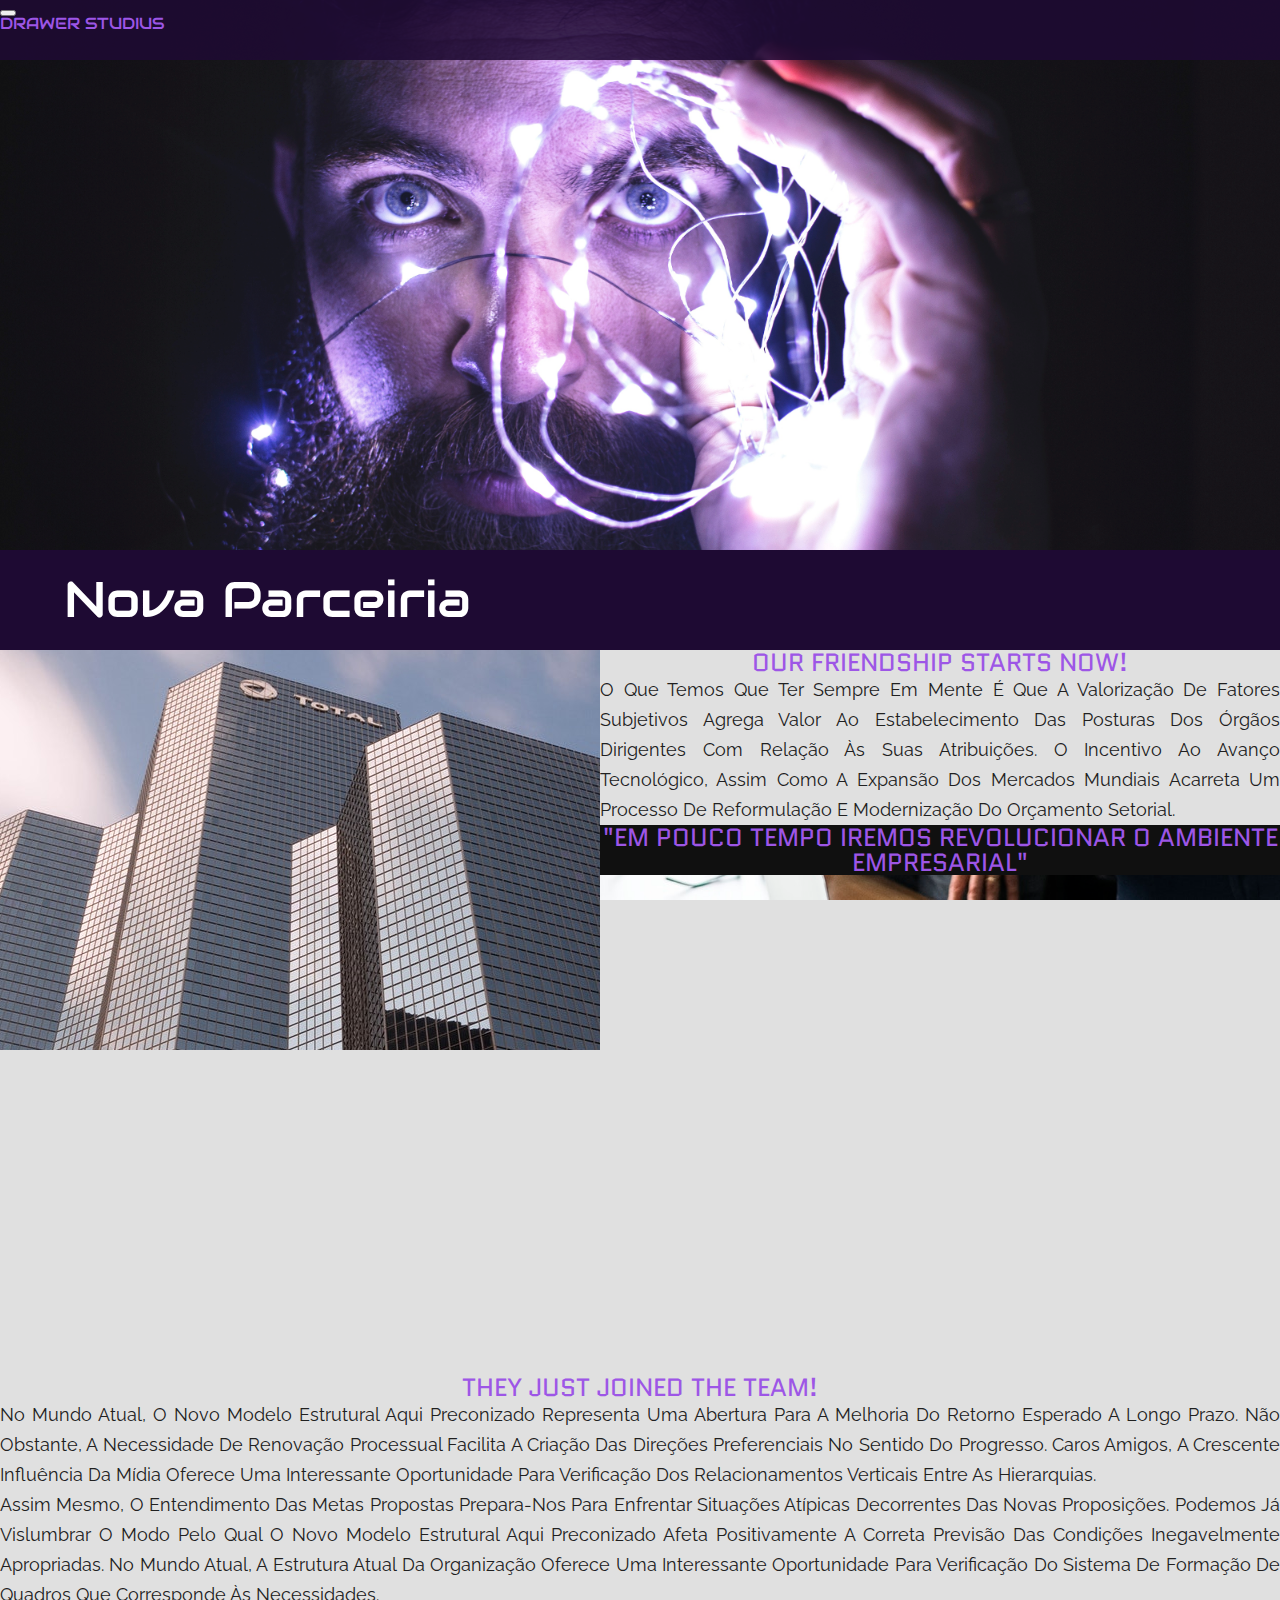
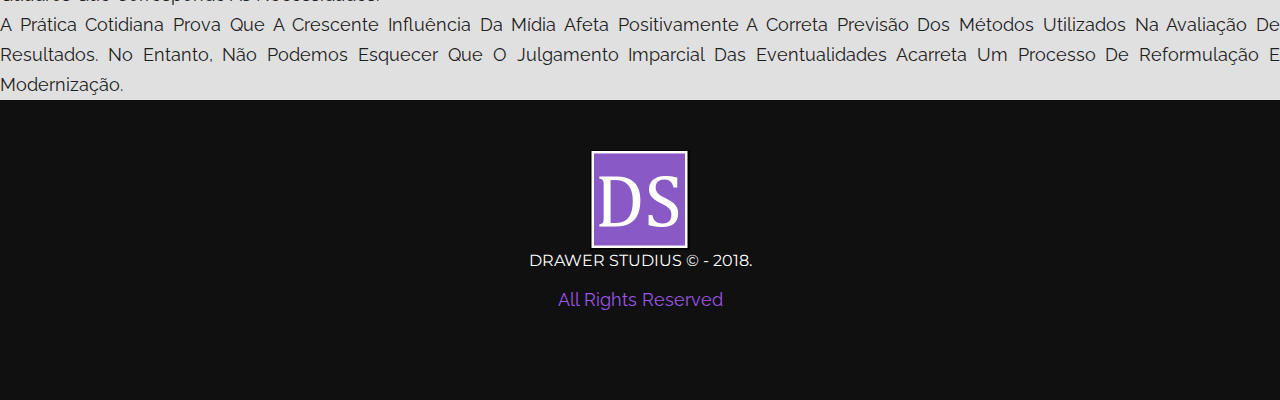
<file: html/intranet/normal/html/nova-parceiria.html>
<!doctype html>
<html lang="pt-br" dir="ltr">
<head>
  <!-- Required meta tags -->
  <meta charset="utf-8">
  <meta name="viewport" content="width=device-width, initial-scale=1, shrink-to-fit=no">

  <!-- Bootstrap CSS -->
  <link rel="stylesheet" href="https://stackpath.bootstrapcdn.com/bootstrap/4.1.3/css/bootstrap.min.css" integrity="sha384-MCw98/SFnGE8fJT3GXwEOngsV7Zt27NXFoaoApmYm81iuXoPkFOJwJ8ERdknLPMO" crossorigin="anonymous">
  <link rel="stylesheet" href="../../../../css/master.css">
  <link rel="stylesheet" href="../../../../css/reset.css">
  <link rel="icon" href="../../../../images/logo.png">
  <title>Drawer Studius - Novidade</title>
</head>

<body>

  <nav class="navbar navbar-expand-lg navbar-light bg-light">
    <button class="navbar-toggler" type="button" data-toggle="collapse" data-target="#navbarTogglerDemo03" aria-controls="navbarTogglerDemo03" aria-expanded="false" aria-label="Toggle navigation">
      <span class="navbar-toggler-icon"></span>
    </button>
    <h1 class="navbar-brand">DRAWER STUDIUS</h1>
    <div class="collapse navbar-collapse" id="navbarTogglerDemo03">
      <ul class="navbar-nav mr-auto mt-0 mt-lg-0">
        <li class="nav-item active">
          <a class="nav-link" href="../index-normal.html">funcoes<span class="sr-only">(current)</span></a>
        </li>
      </ul>
      <div id="login">
        <a href="login.html">Sair</a>
      </div>
    </div>
  </nav>

  <div class="quad"></div>
  <div class="quad2"></div>

  <div class="container-fluid capa-prods"></div>
  <div class="tit-div mt-1 mb-5">
    <h2 class="title">Nova Parceiria</h2>
  </div>

  <main class="container-fluid w-100 mt-3 mb-5">
    <div class="row">
      <div class="container mt-5 mb-5">
        <div class="row">
          <div class="col-12 col-sm-12 col-md-12 col-lg-8">
            <div class="zoom">
              <img src="../../images/parceiria.png" class="rounded"  alt="photo exemple">
            </div>
          </div>
          <div class="col-12 col-sm-12 col-md-12 col-lg-4">
            <h5 class="nav-link">Our Friendship starts now!</h5>
            <p> O que temos que ter sempre em mente é que a valorização de fatores subjetivos agrega valor ao estabelecimento das posturas dos órgãos dirigentes com relação às suas atribuições. O incentivo ao avanço tecnológico, assim como a expansão dos mercados mundiais acarreta um processo de reformulação e modernização do orçamento setorial. </p>
          </div>
        </div>
      </div>

      <!-- BOOKS -->
      <div class="container-fluid escuro">
        <div class="container-fluid mt-5 mb-5">
          <div class="row">
            <div class="col-12 mt-2 mb-3">
              <h5 class="nav-link">"Em Pouco tempo iremos revolucionar o ambiente empresarial"</h5>
            </div>
          </div>
        </div>
      </div>

      <!-- Tournament -->
      <div class="container-fluid news-6"></div>
      <div class="container mb-5">
        <div class="row">
          <div class="col-12 col-sm-12 col-md-12 col-lg-12">
            <h5 class="nav-link mt-3 mb-3">They just joined the team!</h5>
          </div>
          <div class="col-12 col-sm-12 col-md-12 col-lg-4">
            <p> No mundo atual, o novo modelo estrutural aqui preconizado representa uma abertura para a melhoria do retorno esperado a longo prazo. Não obstante, a necessidade de renovação processual facilita a criação das direções preferenciais no sentido do progresso. Caros amigos, a crescente influência da mídia oferece uma interessante oportunidade para verificação dos relacionamentos verticais entre as hierarquias. </p>
          </div>
          <div class="col-12 col-sm-12 col-md-12 col-lg-4">
            <p>Assim mesmo, o entendimento das metas propostas prepara-nos para enfrentar situações atípicas decorrentes das novas proposições. Podemos já vislumbrar o modo pelo qual o novo modelo estrutural aqui preconizado afeta positivamente a correta previsão das condições inegavelmente apropriadas. No mundo atual, a estrutura atual da organização oferece uma interessante oportunidade para verificação do sistema de formação de quadros que corresponde às necessidades.</p>
          </div>
          <div class="col-12 col-sm-12 col-md-12 col-lg-4">
            <p>A prática cotidiana prova que a crescente influência da mídia afeta positivamente a correta previsão dos métodos utilizados na avaliação de resultados. No entanto, não podemos esquecer que o julgamento imparcial das eventualidades acarreta um processo de reformulação e modernização.</p>
          </div>
        </div>
      </div>
    </div>
  </main>

<!-- footer -->
  <footer class="container-fluid w-100">
    <div class="row">
      <div class="col-12">
        <div class="col-12">
          <img src="../../../../images/logo.png" width="100" alt="logo"><br>
          <h4 class="mt-5">DRAWER STUDIUS &copy; - 2018.</h4><br>
          <p class="nav-link">all rights reserved</p>
      </div>
      </div>
    </div>
  </footer>
  <!-- jQuery first, then Popper.js, then Bootstrap JS -->
  <script src="https://code.jquery.com/jquery-3.3.1.slim.min.js" integrity="sha384-q8i/X+965DzO0rT7abK41JStQIAqVgRVzpbzo5smXKp4YfRvH+8abtTE1Pi6jizo" crossorigin="anonymous"></script>
  <script src="https://cdnjs.cloudflare.com/ajax/libs/popper.js/1.14.3/umd/popper.min.js" integrity="sha384-ZMP7rVo3mIykV+2+9J3UJ46jBk0WLaUAdn689aCwoqbBJiSnjAK/l8WvCWPIPm49" crossorigin="anonymous"></script>
  <script src="https://stackpath.bootstrapcdn.com/bootstrap/4.1.3/js/bootstrap.min.js" integrity="sha384-ChfqqxuZUCnJSK3+MXmPNIyE6ZbWh2IMqE241rYiqJxyMiZ6OW/JmZQ5stwEULTy" crossorigin="anonymous"></script>
  <!-- Optional JavaScript -->
  <script type="text/javascript" src="../../js/jQuery-com-chat.js"></script>
</body>
</html>
</file>
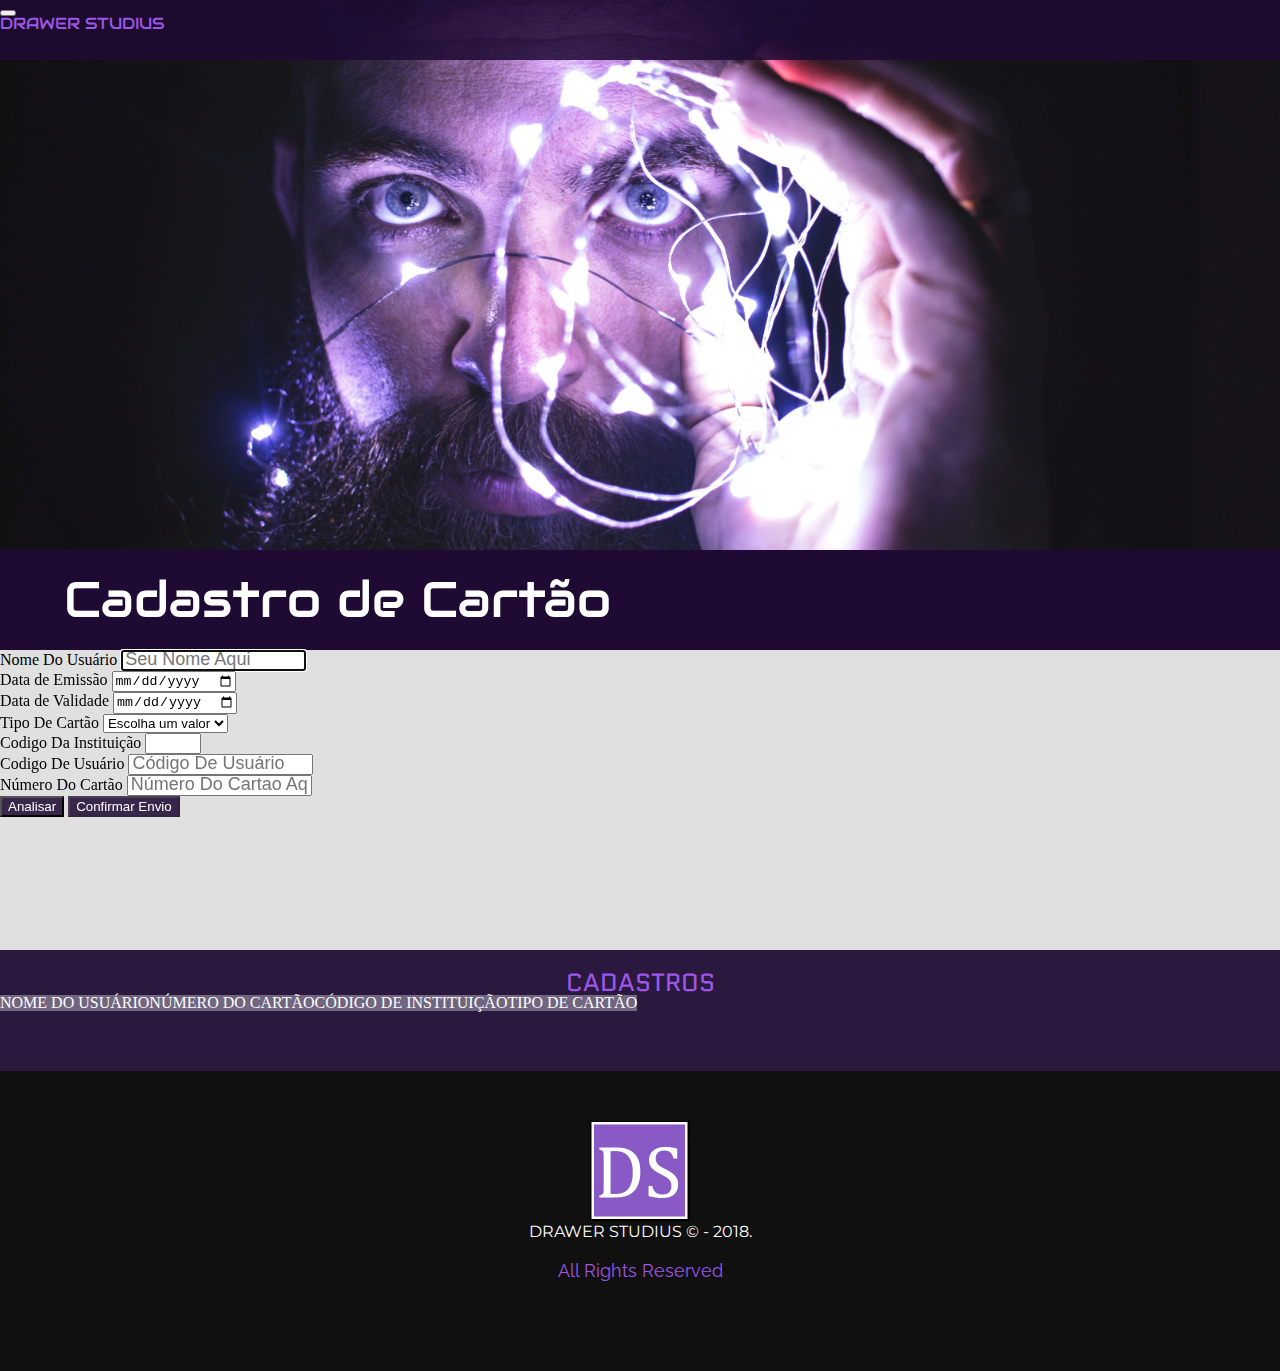
<file: html/intranet/rh/html/cadastro-cartao.html>
<!doctype html>
<!doctype html>
<html lang="pt-br" dir="ltr">
<head>
  <!-- Required meta tags -->
  <meta charset="utf-8">
  <meta name="viewport" content="width=device-width, initial-scale=1, shrink-to-fit=no">

  <!-- Bootstrap CSS -->
  <link rel="stylesheet" href="https://stackpath.bootstrapcdn.com/bootstrap/4.1.3/css/bootstrap.min.css" integrity="sha384-MCw98/SFnGE8fJT3GXwEOngsV7Zt27NXFoaoApmYm81iuXoPkFOJwJ8ERdknLPMO" crossorigin="anonymous">
  <link rel="stylesheet" href="../../../../css/master.css">
  <link rel="stylesheet" href="../../../../css/reset.css">
  <link rel="icon" href="../../../../images/logo.png">
  <title>Drawer Studius - Cartões</title>
</head>

<body>

  <nav class="navbar navbar-expand-lg navbar-light bg-light">
    <button class="navbar-toggler" type="button" data-toggle="collapse" data-target="#navbarTogglerDemo03" aria-controls="navbarTogglerDemo03" aria-expanded="false" aria-label="Toggle navigation">
      <span class="navbar-toggler-icon"></span>
    </button>
    <h1 class="navbar-brand">DRAWER STUDIUS</h1>
    <div class="collapse navbar-collapse" id="navbarTogglerDemo03">
      <ul class="navbar-nav mr-auto mt-0 mt-lg-0">
        <li class="nav-item active">
          <a class="nav-link" href="../index-rh.html">funcoes<span class="sr-only">(current)</span></a>
        </li>
      </ul>
      <div id="login">
        <a href="login.html">Sair</a>
      </div>
    </div>
  </nav>

  <div class="quad"></div>
  <div class="quad2"></div>

  <div class="container-fluid capa-prods"></div>
  <div class="tit-div mt-1 mb-5">
    <h2 class="title">Cadastro de Cartão</h2>
  </div>

  <main class="container-fluid w-100 mt-3 mb-5">
    <div class="container">
      <form id="form" action="" method="post">
        <div class="form-group col-md-3 float-left">
          <label id="lblNome" for="nome">Nome Do Usuário</label>
          <input type="text" class="form-control" id="nome" placeholder="Seu nome aqui" required autofocus>
        </div>
        <div class="form-group col-md-3 float-left">
          <label id="lblEmissao" for="emissao">Data de Emissão</label>
          <input type="date" class="form-control" id="emissão" required>
        </div>
        <div class="form-group col-md-3 float-left">
          <label id="lblDataVal" for="dataVal">Data de Validade</label>
          <input type="date" class="form-control" id="dataVal" required>
        </div>
        <div class="form-group col-md-3 float-left">
          <label id="lblTipoCartao" for="tipoCartao">Tipo De Cartão</label>
          <select id="tipoCartao" class="form-control">
            <option value="0">Escolha um valor</option>
            <option value="1">Vale Transporte</option>
            <option value="2">Vale Refeição</option>
            <option value="3">Plano De Saúde</option>
          </select>
        </div>
        <div class="form-group col-md-3 float-left">
          <label id="lblCdInstituicao" for="CdInstituicao">Codigo Da Instituição</label>
          <input type="number" class="form-control" id="CdInstituicao" min="1" max="10" required>
        </div>
        <div class="form-group col-md-3 float-left">
          <label id="lblCdUsuario" for="cdUsuario">Codigo De Usuário</label>
          <input type="text" class="form-control" id="cdUsuario" placeholder="Código De Usuário" required>
        </div>
        <div class="form-group col-md-3 float-left">
          <label id="lblNrCartao" for="nrCartao">Número Do Cartão</label>
          <input type="text" class="form-control" id="nrCartao" placeholder="Número do Cartao Aqui" required>
        </div>
        <div class="form-group col-md-3 float-left mt-3">
          <button type="button" id="validacao" class="btn">Analisar</button>
          <button id="envio" type="submit" class="btn" disabled>Confirmar Envio</button>
        </div>
      </form>
    </div>
  </main>
  <!-- GRID DE APARECER INFOS DE FORMS GRAVADOS -->
  <div class="container-fluid w-100 formShow">
    <div class="container">
      <h5 class="nav-link mb-3">Cadastros</h5>
    <div class="row">

      <table class="table table-hover tab">
        <thead>
          <tr>
            <th scope="col">Nome Do Usuário</th>
            <th scope="col">número do cartão</th>
            <th scope="col">código de instituição</th>
            <th scope="col">Tipo De cartão</th>
          </tr>
        </thead>
        <tbody>
          <tr>
            <td></td>
            <td></td>
            <td></td>
            <td></td>
          </tr>
        </tbody>
      </table>
    </div>
  </div>
</div>
<!-- FIM DO GRIDZINHO -->


<!-- footer -->
  <footer class="container-fluid w-100">
    <div class="row">
      <div class="col-12">
        <div class="col-12">
          <img src="../../../../images/logo.png" width="100" alt="logo"><br>
          <h4 class="mt-5">DRAWER STUDIUS &copy; - 2018.</h4><br>
          <p class="nav-link">all rights reserved</p>
      </div>
      </div>
    </div>
  </footer>
  <!-- jQuery first, then Popper.js, then Bootstrap JS -->
  <script src="https://code.jquery.com/jquery-3.3.1.slim.min.js" integrity="sha384-q8i/X+965DzO0rT7abK41JStQIAqVgRVzpbzo5smXKp4YfRvH+8abtTE1Pi6jizo" crossorigin="anonymous"></script>
  <script src="https://cdnjs.cloudflare.com/ajax/libs/popper.js/1.14.3/umd/popper.min.js" integrity="sha384-ZMP7rVo3mIykV+2+9J3UJ46jBk0WLaUAdn689aCwoqbBJiSnjAK/l8WvCWPIPm49" crossorigin="anonymous"></script>
  <script src="https://stackpath.bootstrapcdn.com/bootstrap/4.1.3/js/bootstrap.min.js" integrity="sha384-ChfqqxuZUCnJSK3+MXmPNIyE6ZbWh2IMqE241rYiqJxyMiZ6OW/JmZQ5stwEULTy" crossorigin="anonymous"></script>
  <!-- Optional JavaScript -->
  <script type="text/javascript" src="../../js/jQuery-com-chat.js"></script>
  <script type="text/javascript" src="../validar/validar-cartao.js"></script>

</body>
</html>
</file>
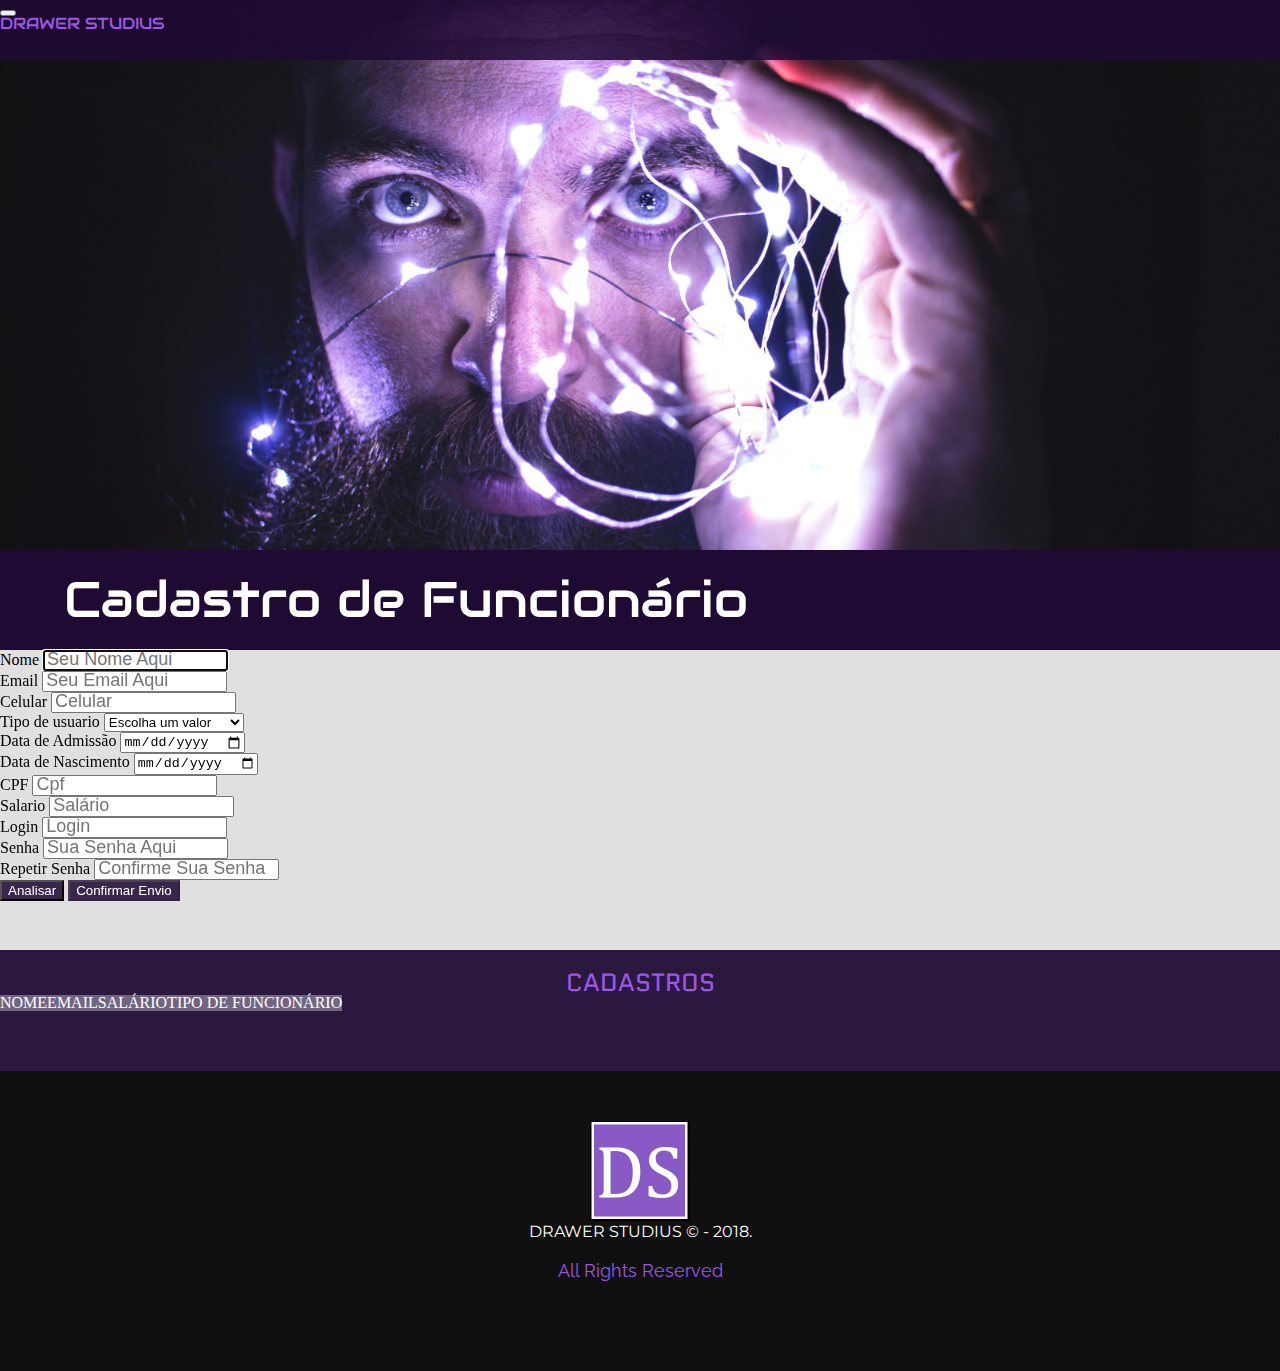
<file: html/intranet/rh/html/cadastro-funcionario.html>
<!doctype html>
<html lang="pt-br" dir="ltr">
<head>
  <!-- Required meta tags -->
  <meta charset="utf-8">
  <meta name="viewport" content="width=device-width, initial-scale=1, shrink-to-fit=no">

  <!-- Bootstrap CSS -->
  <link rel="stylesheet" href="https://stackpath.bootstrapcdn.com/bootstrap/4.1.3/css/bootstrap.min.css" integrity="sha384-MCw98/SFnGE8fJT3GXwEOngsV7Zt27NXFoaoApmYm81iuXoPkFOJwJ8ERdknLPMO" crossorigin="anonymous">
  <link rel="stylesheet" href="../../../../css/master.css">
  <link rel="stylesheet" href="../../../../css/reset.css">
  <link rel="icon" href="../../../../images/logo.png">
  <title>Drawer Studius - Cadastro de Funcionario</title>
</head>

<body>

  <nav class="navbar navbar-expand-lg navbar-light bg-light">
    <button class="navbar-toggler" type="button" data-toggle="collapse" data-target="#navbarTogglerDemo03" aria-controls="navbarTogglerDemo03" aria-expanded="false" aria-label="Toggle navigation">
      <span class="navbar-toggler-icon"></span>
    </button>
    <h1 class="navbar-brand">DRAWER STUDIUS</h1>
    <div class="collapse navbar-collapse" id="navbarTogglerDemo03">
      <ul class="navbar-nav mr-auto mt-0 mt-lg-0">
        <li class="nav-item active">
          <a class="nav-link" href="../index-rh.html">funcoes<span class="sr-only">(current)</span></a>
        </li>
      </ul>
      <div id="login">
        <a href="login.html">Sair</a>
      </div>
    </div>
  </nav>

  <div class="quad"></div>
  <div class="quad2"></div>

  <div class="container-fluid capa-prods"></div>
  <div class="tit-div mt-1 mb-5">
    <h2 class="title">Cadastro de Funcionário</h2>
  </div>

  <main class="container-fluid w-100 mt-3">
    <div class="container">
      <form id="form" action="" method="post">
        <div class="form-group col-md-3 float-left">
          <label id="lblNome" for="nome">Nome</label>
          <input type="text" class="form-control" id="nome" placeholder="Seu nome aqui" required autofocus>
        </div>
        <div class="form-group col-md-3 float-left">
          <label id="lblEmail" for="email">Email</label>
          <input type="email" class="form-control" id="email" placeholder="Seu email aqui" required>
        </div>
        <div class="form-group col-md-3 float-left">
          <label id="lblCelular" for="celular">Celular</label>
          <input type="txt" class="form-control" id="celular" placeholder="Celular" required>
        </div>
        <div class="form-group col-md-3 float-left">
          <label id="lblTipoUsuario" for="tipoUsuario">Tipo de usuario</label>
          <select id="tipoUsuario" class="form-control">
            <option value="0">Escolha um valor</option>
            <option value="1">Recursos Humanos</option>
            <option value="2">Comum</option>
            <option value="3">TI</option>
          </select>
        </div>
        <div class="form-group col-md-3 float-left">
          <label id="lblAdmissao" for="admissao">Data de Admissão</label>
          <input type="date" class="form-control" id="admissão" required>
        </div>
        <div class="form-group col-md-3 float-left">
          <label id="lblDataNasc" for="dataNasc">Data de Nascimento</label>
          <input type="date" class="form-control" id="dataNasc" required>
        </div>
        <div class="form-group col-md-3 float-left">
          <label id="lblCpf" for="cpf">CPF</label>
          <input type="text" class="form-control" id="cpf" placeholder="Cpf" required>
        </div>
        <div class="form-group col-md-3 float-left">
          <label id="lblSalario" for="salario">Salario</label>
          <input type="text" class="form-control" id="salario" placeholder="Salário" required>
        </div>
        <div class="form-group col-md-3 float-left">
          <label id="lblLog" for="log">Login</label>
          <input type="text" class="form-control" id="log" placeholder="Login" required>
        </div>
        <div class="form-group col-md-3 float-left">
          <label id="lblSenha" for="senha">Senha</label>
          <input type="password" class="form-control" id="senha" placeholder="Sua senha aqui" required>
        </div>
        <div class="form-group col-md-3 float-left">
          <label id="lblSenhaValidacao" for="senhaValidacao">Repetir Senha</label>
          <input type="password" class="form-control" id="senhaValidacao" placeholder="Confirme sua senha" required>
        </div>
        <div class="form-group col-md-3 float-left mt-3">
          <button type="button" id="validacao" class="btn">Analisar</button>
          <button id="envio" type="submit" class="btn" disabled>Confirmar Envio</button>
        </div>
      </form>
    </div>
  </main>
      <!-- GRID DE APARECER INFOS DE FORMS GRAVADOS -->
      <div class="container-fluid w-100 formShow">
        <div class="container">
          <h5 class="nav-link mb-3">Cadastros</h5>
        <div class="row">

          <table class="table table-hover tab">
            <thead>
              <tr>
                <th scope="col">Nome</th>
                <th scope="col">Email</th>
                <th scope="col">Salário</th>
                <th scope="col">Tipo De Funcionário</th>
              </tr>
            </thead>
            <tbody>
              <tr>
                <td></td>
                <td></td>
                <td></td>
                <td></td>
              </tr>
            </tbody>
          </table>
        </div>
      </div>
    </div>
    <!-- FIM DO GRIDZINHO -->



<!-- footer -->
  <footer class="container-fluid w-100">
    <div class="row">
      <div class="col-12">
        <div class="col-12">
          <img src="../../../../images/logo.png" width="100" alt="logo"><br>
          <h4 class="mt-5">DRAWER STUDIUS &copy; - 2018.</h4><br>
          <p class="nav-link">all rights reserved</p>
      </div>
      </div>
    </div>
  </footer>
  <!-- jQuery first, then Popper.js, then Bootstrap JS -->
  <script src="https://code.jquery.com/jquery-3.3.1.slim.min.js" integrity="sha384-q8i/X+965DzO0rT7abK41JStQIAqVgRVzpbzo5smXKp4YfRvH+8abtTE1Pi6jizo" crossorigin="anonymous"></script>
  <script src="https://cdnjs.cloudflare.com/ajax/libs/popper.js/1.14.3/umd/popper.min.js" integrity="sha384-ZMP7rVo3mIykV+2+9J3UJ46jBk0WLaUAdn689aCwoqbBJiSnjAK/l8WvCWPIPm49" crossorigin="anonymous"></script>
  <script src="https://stackpath.bootstrapcdn.com/bootstrap/4.1.3/js/bootstrap.min.js" integrity="sha384-ChfqqxuZUCnJSK3+MXmPNIyE6ZbWh2IMqE241rYiqJxyMiZ6OW/JmZQ5stwEULTy" crossorigin="anonymous"></script>
  <!-- Optional JavaScript -->
  <script type="text/javascript" src="../../js/jQuery-com-chat.js"></script>
  <script type="text/javascript" src="../validar/validar-funcionario.js"></script>
</body>
</html>
</file>
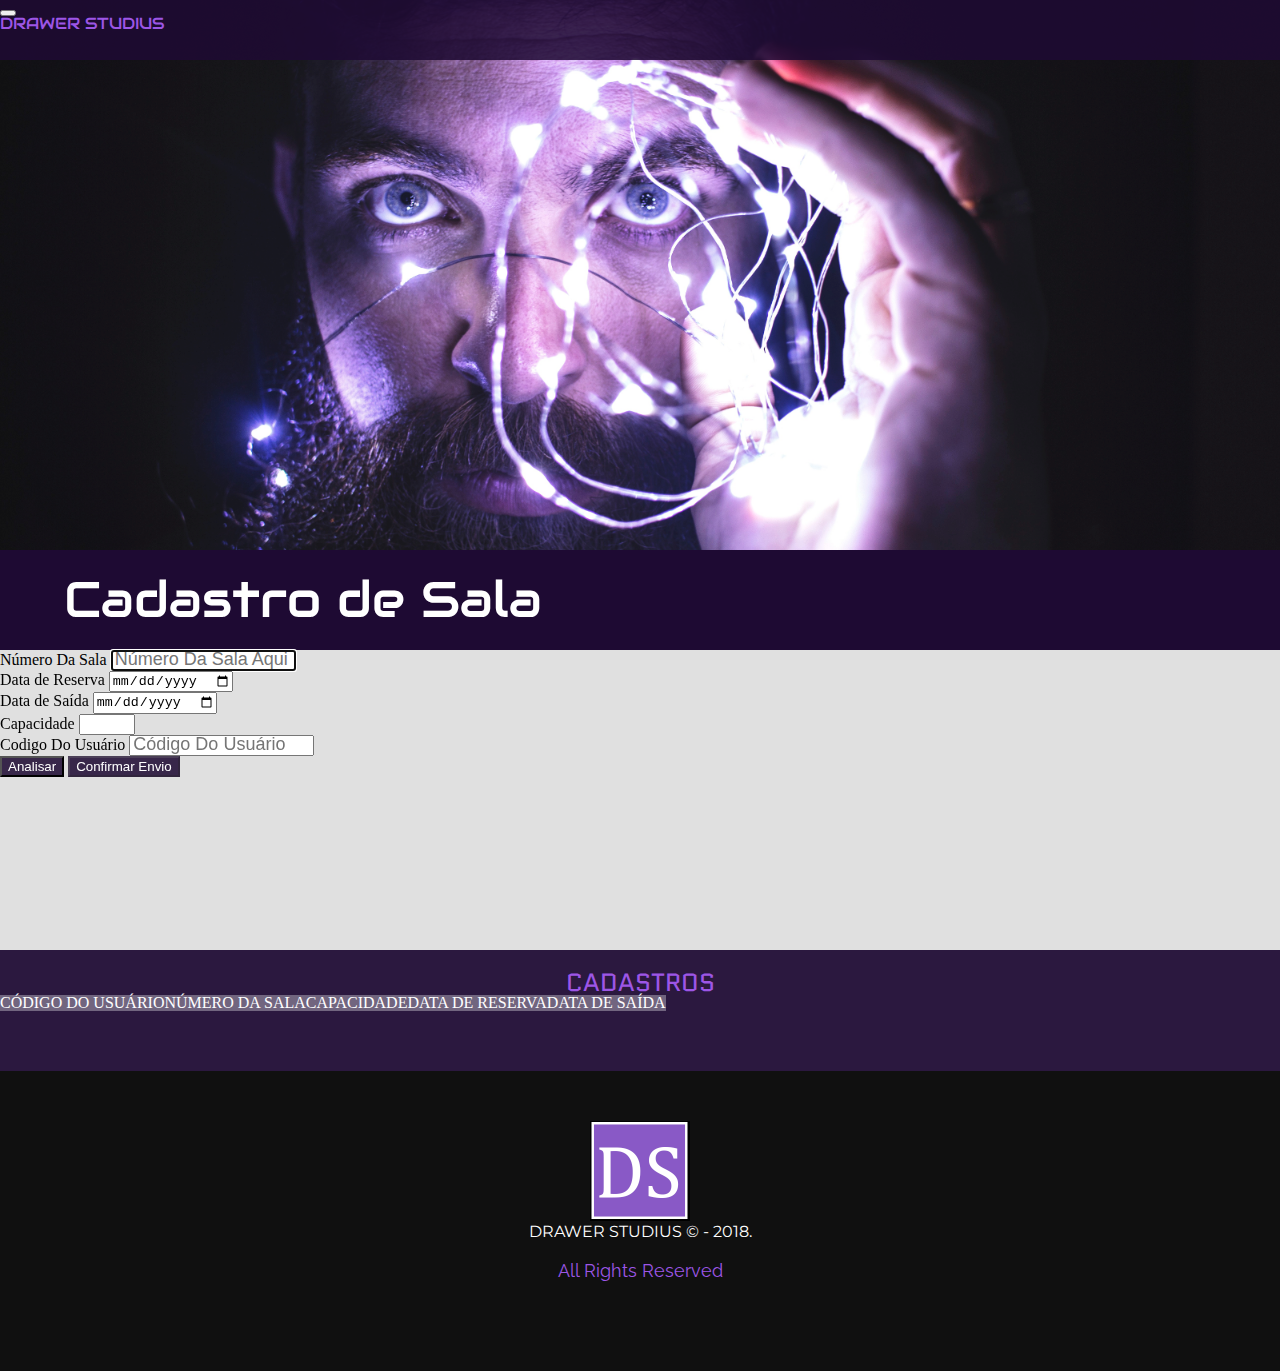
<file: html/intranet/rh/html/cadastro-sala.html>
<!doctype html>
<html lang="pt-br" dir="ltr">
<head>
  <!-- Required meta tags -->
  <meta charset="utf-8">
  <meta name="viewport" content="width=device-width, initial-scale=1, shrink-to-fit=no">

  <!-- Bootstrap CSS -->
  <link rel="stylesheet" href="https://stackpath.bootstrapcdn.com/bootstrap/4.1.3/css/bootstrap.min.css" integrity="sha384-MCw98/SFnGE8fJT3GXwEOngsV7Zt27NXFoaoApmYm81iuXoPkFOJwJ8ERdknLPMO" crossorigin="anonymous">
  <link rel="stylesheet" href="../../../../css/master.css">
  <link rel="stylesheet" href="../../../../css/reset.css">
  <link rel="icon" href="../../../../images/logo.png">
  <title>Drawer Studius - Salas</title>
</head>

<body>

  <nav class="navbar navbar-expand-lg navbar-light bg-light">
    <button class="navbar-toggler" type="button" data-toggle="collapse" data-target="#navbarTogglerDemo03" aria-controls="navbarTogglerDemo03" aria-expanded="false" aria-label="Toggle navigation">
      <span class="navbar-toggler-icon"></span>
    </button>
    <h1 class="navbar-brand">DRAWER STUDIUS</h1>
    <div class="collapse navbar-collapse" id="navbarTogglerDemo03">
      <ul class="navbar-nav mr-auto mt-0 mt-lg-0">
        <li class="nav-item active">
          <a class="nav-link" href="../index-rh.html">funcoes<span class="sr-only">(current)</span></a>
        </li>
      </ul>
      <div id="login">
        <a href="login.html">Sair</a>
      </div>
    </div>
  </nav>

  <div class="quad"></div>
  <div class="quad2"></div>

  <div class="container-fluid capa-prods"></div>
  <div class="tit-div mt-1 mb-5">
    <h2 class="title">Cadastro de Sala</h2>
  </div>

  <main class="container-fluid w-100 mt-3 mb-5">
    <div class="container">
      <form id="form" action="" method="post">
        <div class="form-group col-md-3 float-left">
          <label id="lblNrSala" for="nrSala">Número Da Sala</label>
          <input type="text" class="form-control" id="nrSala" placeholder="Número Da Sala aqui" required autofocus>
        </div>
        <div class="form-group col-md-3 float-left">
          <label id="lblReserva" for="reserva">Data de Reserva</label>
          <input type="date" class="form-control" id="reserva" required>
        </div>
        <div class="form-group col-md-3 float-left">
          <label id="lblSaida" for="saida">Data de Saída</label>
          <input type="date" class="form-control" id="saida" required>
        </div>
        <div class="form-group col-md-3 float-left">
          <label id="lblCapacidade" for="capacidade">Capacidade</label>
          <input type="number" class="form-control" id="capacidade" min="1" max="50" required>
        </div>
        <div class="form-group col-md-3 float-left">
          <label id="lblCdUsuario" for="cdUsuario">Codigo Do Usuário</label>
          <input type="text" class="form-control" id="cdUsuario" placeholder="Código do Usuário" required autofocus>
        </div>
        <div class="form-group col-md-3 float-left mt-3">
          <button type="button" id="validacao" class="btn">Analisar</button>
          <button id="envio" type="submit" class="btn" disabled>Confirmar Envio</button>
        </div>
      </form>

    </div>
  </main>
  <!-- GRID DE APARECER INFOS DE FORMS GRAVADOS -->
  <div class="container-fluid w-100 formShow">
    <div class="container">
      <h5 class="nav-link mb-3">Cadastros</h5>
    <div class="row">

      <table class="table table-hover tab">
        <thead>
          <tr>
            <th scope="col">Código do Usuário</th>
            <th scope="col">Número da sala</th>
            <th scope="col">capacidade</th>
            <th scope="col">data de reserva</th>
            <th scope="col">data de saída</th>
          </tr>
        </thead>
        <tbody>
          <tr>
            <td></td>
            <td></td>
            <td></td>
            <td></td>
            <td></td>
          </tr>
        </tbody>
      </table>
    </div>
  </div>
</div>
<!-- FIM DO GRIDZINHO -->

<!-- footer -->
  <footer class="container-fluid w-100">
    <div class="row">
      <div class="col-12">
        <div class="col-12">
          <img src="../../../../images/logo.png" width="100" alt="logo"><br>
          <h4 class="mt-5">DRAWER STUDIUS &copy; - 2018.</h4><br>
          <p class="nav-link">all rights reserved</p>
      </div>
      </div>
    </div>
  </footer>
  <!-- jQuery first, then Popper.js, then Bootstrap JS -->
  <script src="https://code.jquery.com/jquery-3.3.1.slim.min.js" integrity="sha384-q8i/X+965DzO0rT7abK41JStQIAqVgRVzpbzo5smXKp4YfRvH+8abtTE1Pi6jizo" crossorigin="anonymous"></script>
  <script src="https://cdnjs.cloudflare.com/ajax/libs/popper.js/1.14.3/umd/popper.min.js" integrity="sha384-ZMP7rVo3mIykV+2+9J3UJ46jBk0WLaUAdn689aCwoqbBJiSnjAK/l8WvCWPIPm49" crossorigin="anonymous"></script>
  <script src="https://stackpath.bootstrapcdn.com/bootstrap/4.1.3/js/bootstrap.min.js" integrity="sha384-ChfqqxuZUCnJSK3+MXmPNIyE6ZbWh2IMqE241rYiqJxyMiZ6OW/JmZQ5stwEULTy" crossorigin="anonymous"></script>
  <!-- Optional JavaScript -->
  <script type="text/javascript" src="../../js/jQuery-com-chat.js"></script>
  <script type="text/javascript" src="../validar/validar-sala.js"></script>
</body>
</html>
</file>
<file: css/master.css>
@import url('https://fonts.googleapis.com/css?family=Audiowide|Montserrat|Quantico|Raleway');

html body{
  background-color: #e0e0e0;
}

main{
    min-height: 600px;
}

div#carrinho{
  position: relative;
  width: 100%;
 height: 100%;
 margin-top: 0px;
 margin: auto;
}

div#carrinho:hover{
  cursor: grab!important;

}

div.carousel-item{
  height: 650px;
  width: 100%;
}

div#carrinho1{
  background-image: url(../images/car/f1-2.png);
  background-attachment: scroll;
  background-repeat: no-repeat;
  background-size: cover;
  background-position: center;

}

div#carrinho2{
  background-image: url(../images/car/f3-2.png);
  background-attachment: scroll;
  background-repeat: no-repeat;
  background-size: cover;
  background-position: center;
}


div#carrinho3{
  background-image: url(../images/car/f9.png);
  background-attachment: scroll;
  background-repeat: no-repeat;
  background-size: cover;
  background-position: center;

}

figure.books-img img{
  width: 150px;
}

div.capa-prods{
  background-image: url(../images/car/f1-2.png);
  background-attachment: scroll;
  background-repeat: no-repeat;
  background-size: cover;
  background-position: center;
  height: 550px;
  width: 100%;

}
div.capa-wed{
  background-image: url(../images/products/wall-wed3.png);
  background-attachment: scroll;
  background-repeat: no-repeat;
  background-size: cover;
  background-position: right;
  height: 550px;
  width: 100%;

}

div.capa-photo{
  background-image: url(../images/products/wall-photo.png);
  background-attachment: scroll;
  background-repeat: no-repeat;
  background-size: cover;
  background-position: left top;
  height: 550px;
  width: 100%;
}

div.capa-vid{
  background-image: url(../images/products/wall-vid2.png);
  background-attachment: scroll;
  background-repeat: no-repeat;
  background-size: cover;
  background-position: left top;
  height: 550px;
  width: 100%;
}



div#prod{
  background-image: url(../images/tournament/t1.png);
  background-attachment: scroll;
  background-repeat: no-repeat;
  background-size: cover;
  background-position:center;
  height: 600px;
  width: 100%;

}

.car-img{
    z-index: 12;
    position: absolute;
    width: 150px;
    margin: auto;
    margin-left: -10px;
    bottom: -200px;
    left: 20px;
}

.car-listra{
  z-index: 12;
  position: absolute;
  width: 50px;
  margin: auto;
  margin-left: 150px;
  bottom: -300px;
  height: 220px;
}
/* ----car de exemplos */
.hide-bullets {
list-style:none;
margin-left: -40px;
margin-top:20px;
}

nav.navbar a{
  text-decoration: none;
}

nav.navbar{
  z-index: 40!important;
  width: 100%;
  top: 0px;
  position: absolute;
  background: #ffffff00!important;
  transition-duration: 500ms;

}

nav.navbar:hover{
  cursor: pointer!important;
}

div.quad{
  z-index: 2;
  width: 100%;
  top: -100px;
  position: absolute;
  transition-duration: 500ms;
  height: 60px;

}

div.quad2{
  z-index: 8;
  width: 100%;
  top: -100px;
  position: absolute;
  background-color: #50505080!important;
  transition-duration: 500ms;
  height: 160px;
  display: none;
}

div.quad3{
  z-index: 5;
  width: 100%;
  bottom: 0px;
  position: absolute;
  transition-duration: 500ms;
  height: 220px;
  margin-left: 0px;
}

div#quad3-img1, div#quad3-img1-2{
  background-color: #1e0a33dd;
}

div#quad3-img2{
  background-color: #402742aa;
}

div#quad3-img3{
  background-color: #31120e90;
}

p.esconde{
  display: block;
}

div.card-img-overlay{
  margin-top: -20px!important;
  margin-left: -20px!important;
}


@media screen and (min-width: 992px){
  div#navbarTogglerDemo03{
    background-color: #ffffff00!important;
    display: none;
}

div#navbarTogglerDemo03{
  margin-top: 5px!important;
}

.quad{
  top:-100px;
}

.quad4{
  top:-1000px;
  width: 100%;
  height: 250px;
  position: absolute;
  z-index: 2;

}
#quad4-links a{
  height: 45px;
}

figure.books-img img{
  width: 250px!important;
}


}

@media screen and (min-width: 767px){
  figure.books-img img{
    width: 340px;
  }

}

@media screen and (min-width: 550px){

  h2.h-car{
    font-size: 50px!important;
    left: 50px;
  }

  p.car{
    font-size: 30px!important;
    left: 50px;
  }

  .car-img{
    width: 150px!important;

  }

  .car-listra{

    margin-left: 150px!important;

  }


}

@media screen and (min-width: 320px){
  div#login {
    margin-top: 10px!important;
  }

  .quad{
    top:0px;
  }

  h2.h-car{
    font-size: 20px;
    margin-left: 160px!important;

  }

  p.car{
    margin-left: 160px!important;
    font-size: 17px;
    padding-bottom: 30px;
  }

  .car-img{
    width: 130px;

  }

  .car-listra{
    margin-left: 120px;
  }


}

@media screen and (max-width: 992px){

  p.esconde{
    display: none!important;
  }

}

.navbar-light .navbar-toggler-icon{
  background-image: url(../images/car/nav-icon.png)!important;
}

span.carousel-control-next-icon{
  background-image: url(../images/car/seta-dir.png)!important;
  width: 30px;
  height: 30px;

}

div#navbarTogglerDemo03{
  background-color: #00000040;
  margin-top: 12px;
  border-radius: 0px 0px 10px 10px;
}

span.navbar-toggler{
  background-color: #59595960!important;
}


div#login{
  margin: auto;
  width: 49%;
  float: right!important;
  margin-top: -3px;
  margin-right: 10px;
  text-align: right;
}

ul.navbar-nav{
  float:left!important;
  width: 40%;
}

a.nav-link{
  text-align: left;
  margin-left: 15px;
  z-index: 30;
  font-family: 'Quantico', sans-serif;
  text-transform: capitalize;

}


div#login a{
  text-transform: uppercase;
  z-index: 30;
  margin: auto;
  text-align: right;
  margin-right: 15px;
  text-decoration:none;
  font-family: 'Quantico', sans-serif;
}

h1.navbar-brand{
  font-family: 'Audiowide', cursive;


}

h2.h-car{

  z-index: 12;
  position: absolute;
  width: 100%;
  height: 50px;
  margin: auto;
  bottom: -800px;
  color: #fff;
  font-family: 'Audiowide', cursive;
  margin-left: 220px;

}

div.escuro{
    background: #101010;
}

p.car{
  color: #fff;
  z-index: 12;
  position: absolute;
  width: 100%;
  height: 80px;
  margin: auto;
  bottom: -500px;
  font-family: 'Quantico', sans-serif;
  margin-left: 220px;

}
div.tit-div{
  background-color: #1e0a33;
  height: auto;
}
.title{
  padding-top: 25px;
  padding-bottom: 25px;
  padding-left: 5%;
  color: #fff;
  font-family: 'Audiowide', cursive;
  font-size: 50px;
}


div#cont-prod img{
  margin-top: 70px;
}

img#prod-img{
  border: 1px;
  border-color: #fff;
  border-style: solid;
  border-radius: 5px;
}

#quad4-fig{
  float: left;
  width: 250px;
  height: 250px;

}

#quad4-links{
  width: 200px;
  float: left;
  margin-top: 80px;
}

#quad4-links a{
  float: left;
}

.news-1{
  height: 500px;
  background-image: url(../images/tournament/t1.png);
  background-position: bottom;
  background-attachment: fixed;
  background-size: cover;

}

.news-2{
  height: 500px;
  background-image: url(../images/products/wed-news.png);
  background-position: center;
  background-attachment: fixed;
  background-size: cover;

}

.news-3{
  height: 500px;
  background-image: url(../images/products/photo-news4.png);
  background-position: center;
  background-attachment: fixed;
  background-size: cover;

}

.news-4{
  height: 500px;
  background-image: url(../images/products/vid-news.png);
  background-position: top;
  background-attachment: fixed;
  background-size: cover;

}

.news-5{
  height: 800px;
  background-image: url(../images/car/f1-2.png);
  background-position: top;
  background-attachment: scroll;
  background-size: cover;

}

.news-6{
  height: 500px;
  background-image: url(../html/intranet/images/acordo.png);
  background-position: bottom;
  background-attachment: fixed;
  background-repeat: no-repeat;
  background-size: cover;

}

.news-7{
  height: 500px;
  background-image: url(../html/intranet/images/ibm-watson.png);
  background-position: center;
  background-attachment: fixed;
  background-repeat: no-repeat;
  background-size: cover;

}


form#logar{
  width: 300px;
  background: #fff;
  margin: auto;
  margin-top: 300px;
  padding: 10px;
  border-radius: 5px;
  transition-duration: 500ms;
  border: 2px;
  border-color: #000;
  border-style: dotted;
}

button.btn{
  background-color: #1e0a33dd;
  color: #fff;
  text-transform: capitalize;
}

button.btn:hover{
  background-color: #1e0a33;

}
button.btn:active {
  background-color: #1e0a00;
  border: 0px;
}

h5.nav-link{
  text-align: center;
  font-size: 25px;
  font-family: 'Quantico', sans-serif;
  text-transform: uppercase;
}

html p{
  font-size: 18px;
  text-align: justify;
  line-height: 30px;
  text-transform: capitalize;
  font-family: 'Raleway', sans-serif;
  color: #202020;
}

p.white{
  font-size: 18px;
  text-align: justify;
  line-height: 35px;
  text-transform: capitalize;
  font-family: 'Montserrat', sans-serif;
  color: #fff;
}

footer{
  overflow: hidden;
  color: #fff;
  height: 300px;
  background-color: #101010;
}

footer div p{
  text-align: center;

}


footer div h4{
  font-family: 'Montserrat', sans-serif;
  text-align: center;

}

footer div img{
  position: relative;
  margin-top: 50px;
  left: 50%;
  margin-left: -50px;

}


div.formShow{
  overflow: hidden;
  background-color: #1e0a33ee;
  margin-top: -300px;
  padding-top: 20px;
  padding-bottom: 60px;
  height: 100%;
}
/* -forms de volta- */
div.formShow div label{
  color: #fff;
}


table.tab thead tr {
  background: #ffffff55;
  color: #fff;
  text-align: center;
  text-transform: uppercase;
}

table.tab tbody tr {
  background-color: #ffffffcc;
  color: #1e0a33ee;
  text-align: center;
}

table.tab tbody tr:hover {
  background-color: #ddddff;
  color: #1e0a33;

}
/* ----------------: */

.zoom {
	overflow: hidden;
    float: left;
}

.zoom img {
  max-width: 100%;
	-moz-transition: all 0.3s;
	-webkit-transition: all 0.3s;
	transition: all 0.3s;
}

.zoom:hover img {
	-moz-transform: scale(1.1);
	-webkit-transform: scale(1.1);
	transform: scale(1.1);
}
/* ----BOT--- */

div.bot{
  border-radius: 50%;
  border: 3px;
  border-color: #c1c1c1;
  border-style: solid;
  position: fixed;
  right: 20px;
  bottom: 20px;
  width: 80px;
  height: 80px;
  z-index: 100;
}

img.massacote{
  margin-left: 5px;
  margin-right: 10px;
}

div.bot:hover{
  cursor: pointer;
  border-color: #fff;
  transition-duration: 500ms;

}

#conteudoChat {
  z-index: 999;
  border-radius: 5px 5px 0px 0px;
  height: 580px;
  width: 320px;
  background-color: #f1f1f1;
  position: absolute;
  text-align: center;
  position: fixed;
  right: 15px;
  bottom: -1000px;
  border-left: 1px;
  border-top: 1px;
  border-right: 1px;
  border-style: solid;
  border-color: #000;
}

div.corpo-chat{
  height: 400px;
  overflow-y: scroll;
  display: block;
}

.chat-cor {
  color: #fff;
  border: 1px solid #1e0a33dd;
}

h2.chat-tit {
  padding-top: 8px;
  height: 40px;
  background-color: #5624a2;
  color: #fff;
  font-size: 25px;
  text-align: center;
  text-transform: capitalize;
  margin: 10px 0 10px 0;
  font-family: 'Quantico', sans-serif;
}

ul.chat {
  list-style: none;
  border:none;
  padding: 0;
  margin: 0;
}

ul.chat > li{
  margin: 5px;
  background-color: #fff;
  color: #1e0a33;
  font-size: 18px;
  overflow: hidden;
  padding: 10px;
  border: 1px solid #1e0a33dd;
  min-height: 40px;
  max-height: auto;
  display: block;
  min-width: 150px;
  max-width: 300px;

}

ul.chat li.usu-txt{
  border-radius: 15px 15px 0px 15px;
  background-color: #f2f2f2;
  margin-left: 50px;
  text-align: right;
}

ul.chat li.chat-txt{
  border-radius: 0px 15px 15px 15px;
  line-height: 22px;
  background-color: #e6ccff;
  text-align: left;
}

input#adiciona{
  background-color: #5624a2;
  color: #fff;
  height: 50px;
  width: 90%;
  padding: 5px;
  margin: 0px;
  font-size: 18px;
  text-decoration: none;
  text-transform: capitalize;
  border: none;
  cursor: pointer;
}

input#minhapergunta, button#meuForm{
  background-color: #5624a2;
  border: 0;
  color: #fff;
  font-size: 18px;
  width: 100%;
}

input#minhapergunta{
  background-color: #fff;
  color: #000;
  border: 1px solid #1e0a33dd;
  padding-left: 15px;

}

::placeholder{
  font-size: 18px;
  text-transform: capitalize;
}

div#novoItembtn, button#meuForm,form#novoItemForm,input#minhapergunta, button#meuForm{
  height: 55px;
  cursor: pointer;
}

form#novoItemForm{
  width: 100%;

}
span#fecha-bot{
  cursor: pointer;
  margin-top: -5px;
  margin-right: 5px;
}

 span#fecha-bot:hover{
   background-color: #cc0000;
   transition-duration: 250ms;
 }

input#adiciona:hover,div#novoItembtn:hover,button#meuForm:hover{
  background-color: #3b068a;
  transition-duration: 500ms;

}
</file>
